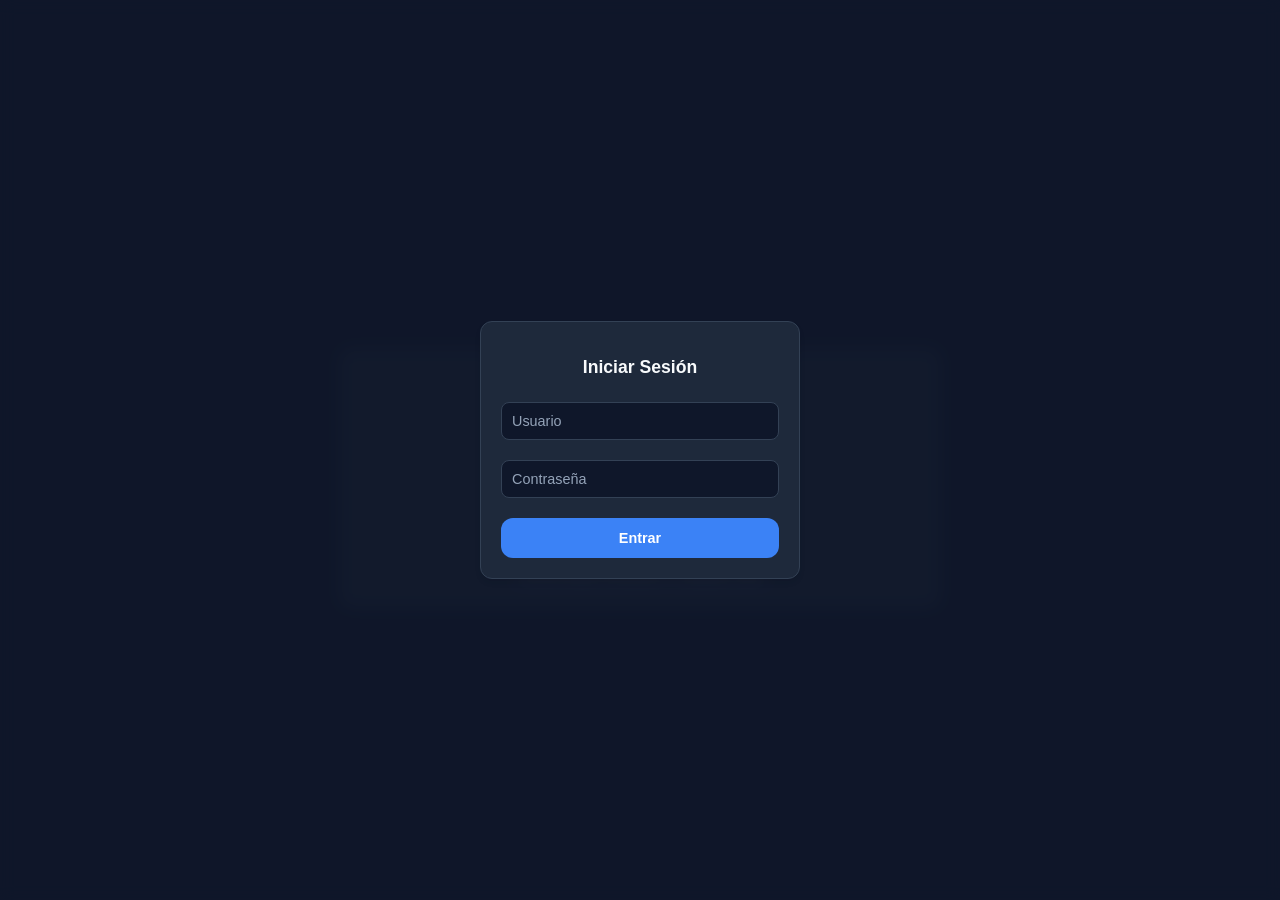
<file: index.html>
<!DOCTYPE html>
<html lang="es">
<head>
    <meta charset="UTF-8">
    <meta name="viewport" content="width=device-width, initial-scale=1.0">
    <title>Inicio | TECNO TOOL</title>
    <link rel="icon" type="image/png" href="TECNO-TOOL-icon.png">
    <style>
        :root {
            --tecno-blue: #0056b3;
            --tecno-gradient: linear-gradient(135deg, #0056b3 0%, #002d5f 100%);
            --tecno-dark: #0f172a;
            --bg-body: #edf2f7;
            --white: #ffffff;
            --transition: all 0.3s cubic-bezier(0.4, 0, 0.2, 1);
        }

        body {
            margin: 0; padding: 0;
            font-family: 'Inter', sans-serif;
            background: var(--bg-body);
            display: flex; justify-content: center; align-items: center;
            min-height: 100vh; color: var(--tecno-dark);
            overflow-x: hidden;
        }

        /* --- Badge de Usuario (Esquina Superior Derecha) --- */
        .user-badge {
            position: fixed; top: 20px; right: 20px;
            background: var(--white);
            padding: 10px 20px; border-radius: 50px;
            box-shadow: 0 4px 15px rgba(0,0,0,0.1);
            display: none; /* Oculto hasta que inicie sesión */
            align-items: center; gap: 10px;
            cursor: pointer; z-index: 1000;
            border: 1px solid #e2e8f0;
            transition: var(--transition);
        }
        .user-badge:hover { transform: scale(1.05); }
        .dev-tag {
            background: #ef4444; color: white;
            font-size: 10px; padding: 2px 8px;
            border-radius: 10px; font-weight: bold;
        }

        /* --- Contenedor Principal --- */
        .main-card {
            width: 90%; max-width: 800px;
            background: rgba(255, 255, 255, 0.8);
            backdrop-filter: blur(12px);
            border-radius: 32px; padding: 40px;
            box-shadow: 0 20px 50px rgba(0,0,0,0.1);
            text-align: center;
        }

        .logo-container {
            width: 100px; height: 100px; margin: 0 auto 15px;
            background: var(--white); border-radius: 20px;
            display: flex; align-items: center; justify-content: center;
            box-shadow: 0 10px 20px rgba(0,0,0,0.05);
        }
        .logo-img { width: 70px; height: auto; }

        h1 { 
            font-size: 28px; font-weight: 800; margin-bottom: 35px;
            background: var(--tecno-gradient);
            -webkit-background-clip: text; -webkit-text-fill-color: transparent;
        }

        /* --- Grid de Botones --- */
        .menu-grid {
            display: grid; gap: 20px;
            grid-template-columns: repeat(2, 1fr);
        }
        @media (min-width: 768px) { .menu-grid { grid-template-columns: repeat(3, 1fr); } }

        .btn-nav {
            background: var(--white); border: 1px solid #e2e8f0;
            border-radius: 24px; padding: 20px;
            text-decoration: none; color: var(--tecno-dark);
            display: flex; flex-direction: column; align-items: center;
            transition: var(--transition); font-weight: 600;
        }
        .btn-nav:hover {
            transform: translateY(-5px); border-color: var(--tecno-blue);
            box-shadow: 0 10px 20px rgba(0, 86, 179, 0.1);
        }
        .btn-nav img { width: 40px; height: 40px; margin-bottom: 12px; }
        .btn-nav i { font-size: 35px; margin-bottom: 12px; font-style: normal; }

        .accent { border: 1px solid var(--tecno-blue); background: #f0f7ff; }
        .on-work { border: 2px dashed #cbd5e1; color: #94a3b8; cursor: default; }

        /* --- Modales --- */
        .modal-overlay {
            position: fixed; top: 0; left: 0; width: 100%; height: 100%;
            background: rgba(15, 23, 42, 0.8); backdrop-filter: blur(8px);
            display: none; 
            justify-content: center; align-items: center; z-index: 9999;
        }
        .modal-content {
            background: var(--white); padding: 30px; border-radius: 28px;
            width: 320px; text-align: center;
        }

        /* Se agregó 'select' a los estilos para que la lista desplegable coincida con los inputs */
        input, select {
            width: 100%; padding: 12px; margin: 10px 0;
            border-radius: 12px; border: 1px solid #e2e8f0;
            box-sizing: border-box;
            font-family: inherit;
        }
        .btn-primary {
            width: 100%; padding: 12px; background: var(--tecno-gradient);
            color: white; border: none; border-radius: 12px;
            font-weight: bold; cursor: pointer; margin-top: 10px;
        }

        footer { margin-top: 30px; font-size: 12px; color: #94a3b8; }
    </style>
    <link rel="stylesheet" href="site.css">
    <script src="site.js"></script>
</head>
<body class="page-home">

    <div id="userBadge" class="user-badge" onclick="document.getElementById('userMenuModal').style.display='flex'">
        <span id="userNameDisplay">Usuario</span>
        <span id="userDevTag" class="dev-tag">DEV</span>
    </div>

    <!-- Modal de Login -->
    <div id="loginModal" class="modal-overlay" style="display: flex;">
        <div class="modal-content">
            <h2>Iniciar Sesión</h2>
            <input type="text" id="userIn" placeholder="Usuario">
            <input type="password" id="passIn" placeholder="Contraseña">
            <button class="btn-primary" onclick="login()">Entrar</button>
        </div>
    </div>

    <div id="userMenuModal" class="modal-overlay">
        <div class="modal-content">
            <h2>Mi Cuenta</h2>
            <button class="btn-primary" onclick="abrirCambioClave()" style="background: var(--tecno-blue);">Cambiar Contraseña</button>
            <button class="btn-primary" onclick="cerrarSesion()" style="background: #ef4444;">Cerrar Sesión</button>
            <button class="btn-primary" onclick="document.getElementById('userMenuModal').style.display='none'" style="background: var(--surface-light); color: var(--text);">Volver</button>
        </div>
    </div>

    <div id="changePassModal" class="modal-overlay">
        <div class="modal-content">
            <h2>Nueva Contraseña</h2>
            <input type="password" id="currentPass" placeholder="Contraseña Actual">
            <input type="password" id="newPass" placeholder="Nueva Contraseña">
            <button class="btn-primary" onclick="cambiarPassword()">Guardar Cambios</button>
            <button class="btn-primary" onclick="document.getElementById('changePassModal').style.display='none'" style="background: var(--surface-light); color: var(--text);">Cancelar</button>
        </div>
    </div>

    <!-- Modal para Crear Usuario (Actualizado con Select) -->
    <div id="createUserModal" class="modal-overlay">
        <div class="modal-content">
            <h2>Registrar Usuario</h2>
            <input type="text" id="newUsername" placeholder="Nombre">
            <input type="text" id="newPassword" placeholder="Clave Temporal">
            <input type="text" id="newState" placeholder="Estado (Lara, etc.)">
            
            <select id="newUserRole">
                <option value="promotor">Promotor</option>
                <option value="retailer">Retailer</option>
                <option value="supervisor">Supervisor</option>
                <option value="admin">Admin</option>
                <option value="dev">Dev</option>
            </select>

            <button class="btn-primary" onclick="crearUsuario()">Crear</button>
            <button class="btn-primary" onclick="document.getElementById('createUserModal').style.display='none'" style="background: var(--surface-light); color: var(--text);">Cerrar</button>
        </div>
    </div>

    <div class="main-card">
        <div class="logo-container"><img src="TECNO-TOOL-icon.png" class="logo-img"></div>
        <h1>TECNO Tool</h1>
        <div class="menu-grid" id="gridContainer"></div>
        <footer>TECNO Mobile Venezuela &copy; | GuilleDev 2026</footer>
    </div>

    <script>
        const API_URL = 'https://GuillermoDev.pythonanywhere.com';
        
        // --- ARREGLO ADAPTATIVO POR ROLES ---
        const configBotones = [
            { nombre: "Reporte entrada",            link: "reporte-entrada.html",             icono: "entrada.png",   emoji: "📍", visibleToRol: ["retailer", "admin", "dev"] },
            { nombre: "Reporte salida",             link: "reporte.html",                     icono: "reporte.png",   emoji: "📝", visibleToRol: ["retailer", "admin", "dev"] },
            { nombre: "Registro de equipos",        link: "equiposDisponibles.html",          icono: "phone.png",     emoji: "📱", visibleToRol: ["promotor", "retailer", "supervisor", "admin", "dev"] },
            { nombre: "Gestion de material POP",    link: "gestionPOP.html",                  icono: "box.png",       emoji: "🎁", visibleToRol: ["promotor", "retailer", "supervisor", "admin", "dev"] },
            { nombre: "Gestion de binance ID",      link: "generadorDeListado-binance.html",  icono: "binance.png",   emoji: "🔶", visibleToRol: ["retailer", "supervisor", "admin", "dev"] },
            { nombre: "IMEI QR GENERATOR",          link: "https://docs.google.com/spreadsheets/d/1rWnxzCo7ttoErCXVy1yk6HIyHTtlDMWFr25gm71aqa0/edit?gid=646746000#gid=646746000", icono: "place.png", emoji: "📱", visibleToRol: ["retailer", "supervisor", "admin", "dev"] },
            { nombre: "IMEI Tools",                 link: "herramientas.html",                icono: "place.png",     emoji: "📱🔶", visibleToRol: ["promotor", "retailer", "supervisor", "admin", "dev"] },
            // Ejemplo: Este botón solo lo verán estos tres roles:
            { nombre: "Reporte salida SUPERVISOR",  link: "reporte-SUPERVISOR.html",          icono: "place.png",     emoji: "📱📝", visibleToRol: ["supervisor", "admin", "dev"] }
        ];

        async function verificarSesion() {
            // 1. CARGA INMEDIATA (Optimización de velocidad)
            const cachedUser = localStorage.getItem('tecno_current_user');
            const cachedRole = localStorage.getItem('tecno_current_role');
            
            if(cachedUser && cachedRole) {
                mostrarInterfaz(cachedUser, cachedRole);
            }

            // 2. VERIFICACIÓN SILENCIOSA CON EL SERVIDOR
            try {
                const resp = await fetch(`${API_URL}/check_auth`, {credentials: 'include'});
                const data = await resp.json();
                
                if(data.authenticated) {
                    mostrarInterfaz(data.user, data.role); // Actualiza si hubo algún cambio
                } else {
                    mostrarLogin(); // Si expiró la sesión, lo manda al login
                }
            } catch(e) { 
                console.log("Error de conexión, manteniendo caché si existe.");
                if(!cachedUser) mostrarLogin();
            }
        }
        
        function mostrarInterfaz(username, role) {
            document.getElementById('loginModal').style.display = 'none';
            document.getElementById('userBadge').style.display = 'flex';
            document.getElementById('userNameDisplay').innerText = username;
            document.getElementById('userDevTag').style.display = (role === 'dev') ? 'block' : 'none';
            
            localStorage.setItem('tecno_current_user', username);
            localStorage.setItem('tecno_current_role', role); // Se guarda el rol para la carga rápida
            
            cargarMenu(role);
        }

        function mostrarLogin() {
            document.getElementById('loginModal').style.display = 'flex';
            document.getElementById('userBadge').style.display = 'none';
            document.getElementById('gridContainer').innerHTML = '';
            localStorage.removeItem('tecno_current_user');
            localStorage.removeItem('tecno_current_role');
        }

        function cargarMenu(role) {
            const container = document.getElementById('gridContainer');
            container.innerHTML = "";

            configBotones.forEach(btn => {
                // LÓGICA ADAPTATIVA: Si el rol del usuario no está en el array, no dibuja el botón
                if (btn.visibleToRol && !btn.visibleToRol.includes(role)) return;

                const item = document.createElement('a');
                item.href = btn.link;
                item.className = 'btn-nav';
                item.innerHTML = `<img src="${btn.icono}" onerror="this.style.display='none'; this.nextElementSibling.style.display='block'"><i style="display:none">${btn.emoji}</i><span>${btn.nombre}</span>`;
                container.appendChild(item);
            });

            // Lógica Exclusiva para el DEV
            if(role === 'dev') {
                const devBtn = document.createElement('div');
                devBtn.className = 'btn-nav accent';
                devBtn.style.cursor = 'pointer';
                devBtn.innerHTML = `<i>⚙️</i><span>Crear Usuario TecnoToolSystem</span>`;
                devBtn.onclick = () => document.getElementById('createUserModal').style.display = 'flex';
                container.appendChild(devBtn);
            }

            const work = document.createElement('div');
            work.className = 'btn-nav on-work';
            work.innerHTML = `<i>🛠️</i><span>On work...</span>`;
            container.appendChild(work);
        }

        async function login() {
            const u = document.getElementById('userIn').value;
            const p = document.getElementById('passIn').value;
            const resp = await fetch(`${API_URL}/login`, {
                method: 'POST',
                headers: { 'Content-Type': 'application/json' },
                body: JSON.stringify({username: u, password: p}),
                credentials: 'include'
            });
            const data = await resp.json();
            if(data.success) { 
                mostrarInterfaz(u, data.role); 
            } else { 
                alert(data.message); 
            }
        }

        async function cerrarSesion() {
            await fetch(`${API_URL}/logout`, {method: 'POST', credentials: 'include'});
            localStorage.clear();
            location.reload();
        }

        function abrirCambioClave() {
            document.getElementById('userMenuModal').style.display = 'none';
            document.getElementById('changePassModal').style.display = 'flex';
        }

        async function cambiarPassword() {
            const cp = document.getElementById('currentPass').value;
            const np = document.getElementById('newPass').value;
            const resp = await fetch(`${API_URL}/change_password`, {
                method: 'POST',
                headers: {'Content-Type': 'application/json'},
                body: JSON.stringify({current_password: cp, new_password: np}),
                credentials: 'include'
            });
            const data = await resp.json();
            alert(data.message);
            if(data.success) document.getElementById('changePassModal').style.display = 'none';
        }

        async function crearUsuario() {
            const u = document.getElementById('newUsername').value;
            const p = document.getElementById('newPassword').value;
            const e = document.getElementById('newState').value;
            const r = document.getElementById('newUserRole').value; // Ahora tomamos el valor del Select
            
            const resp = await fetch(`${API_URL}/register`, {
                method: 'POST',
                headers: {'Content-Type': 'application/json'},
                // Ahora se envía el atributo "role" en lugar de "is_admin"
                body: JSON.stringify({username: u, password: p, estado: e, role: r}), 
                credentials: 'include'
            });
            const data = await resp.json();
            alert(data.message);
            if(data.success) document.getElementById('createUserModal').style.display = 'none';
        }

        window.onload = verificarSesion;
    </script>
</body>
</html>
</file>
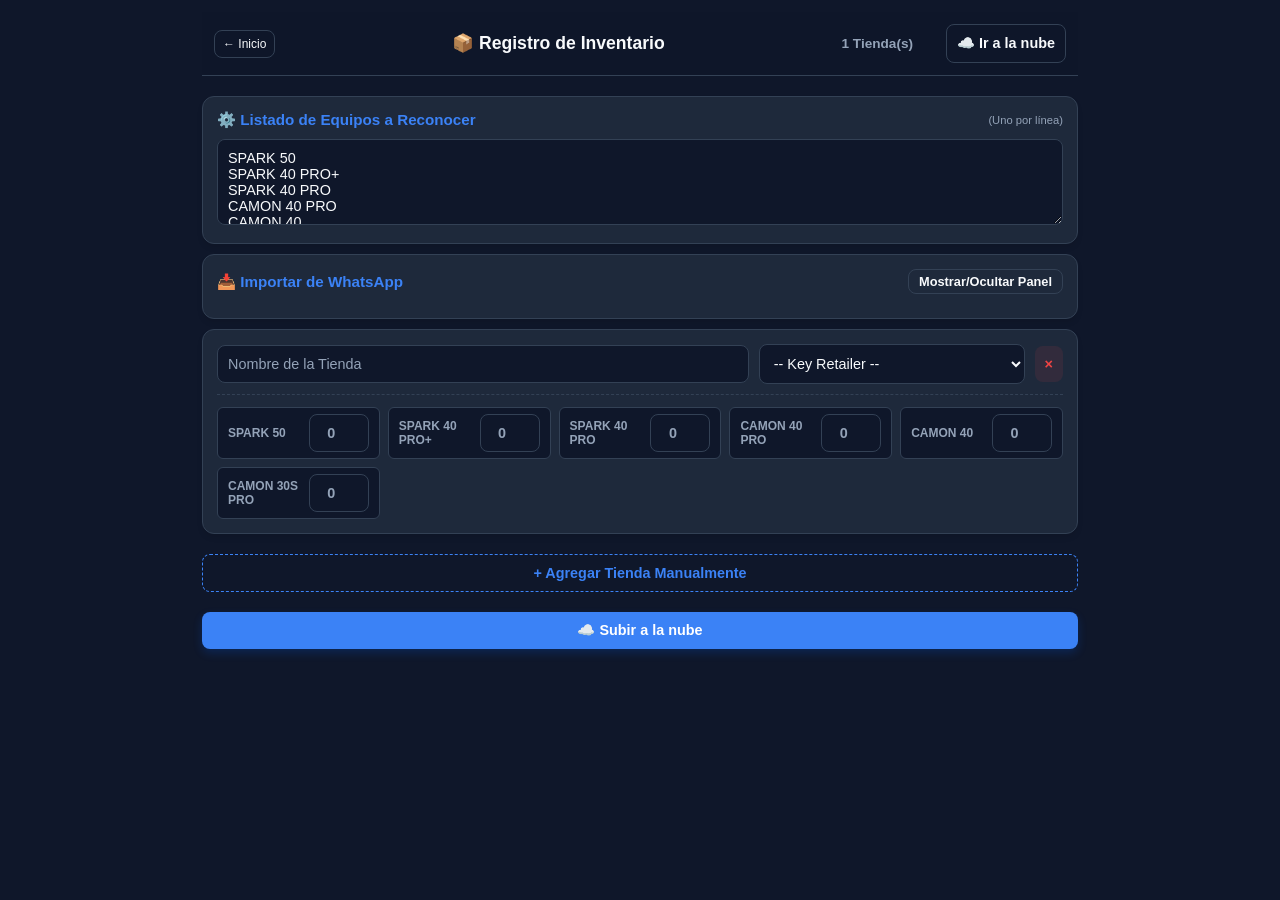
<file: equiposDisponibles.html>
<!DOCTYPE html>
<html lang="es">
<head>
  <meta charset="UTF-8">
  <meta name="viewport" content="width=device-width, initial-scale=1.0">
  <title>Inventario de Equipos - TECNO</title>
  <link rel="icon" type="image/png" href="TECNO-TOOL-icon.png">
  <style>
    :root {
      --primary: #0066ff;
      --bg: #f4f7f6;
      --border: #dce1e6;
      --success: #28a745;
      --dark: #2b3035;
      --card-bg: #ffffff;
    }
    body { font-family: 'Segoe UI', system-ui, sans-serif; background: var(--bg); padding: 15px; display: flex; justify-content: center; margin: 0; color: #333; }
    .container { background: transparent; width: 100%; max-width: 1100px; }
    
    /* Encabezados y Botones Generales */
    header { display: flex; justify-content: space-between; align-items: center; margin-bottom: 20px; background: var(--card-bg); padding: 15px 20px; border-radius: 12px; box-shadow: 0 4px 12px rgba(0,0,0,0.05); }
    h2 { margin: 0; color: var(--dark); font-size: 1.4rem; display: flex; align-items: center; gap: 10px; }

    .btn { cursor: pointer; border: none; border-radius: 6px; font-weight: 600; transition: 0.2s; display: inline-flex; align-items: center; justify-content: center; padding: 8px 16px; font-size: 0.9rem; }
    .btn-nube-ir { background: #17a2b8; color: white; text-decoration: none; margin-left: 10px; }
    .btn-nube-ir:hover { background: #138496; }
    .btn-nube-subir { background: var(--primary); color: white; width: 100%; padding: 12px; font-size: 1.05rem; margin-top: 20px; box-shadow: 0 4px 10px rgba(0,102,255,0.2); }
    .btn-nube-subir:hover { background: #0052cc; transform: translateY(-1px); }
    .btn-nube-subir:disabled { background: #a0c4ff; cursor: not-allowed; transform: none; box-shadow: none; }
    .btn-action { background: var(--success); color: white; }
    .btn-action:hover { background: #218838; }
    .btn-outline { background: #fff; color: var(--primary); border: 1px solid var(--primary); }
    .btn-outline:hover { background: #f0f7ff; }

    /* Secciones de Configuración e Importación */
    .section-panel { background: var(--card-bg); padding: 15px 20px; border-radius: 10px; margin-bottom: 20px; box-shadow: 0 2px 8px rgba(0,0,0,0.04); border: 1px solid var(--border); }
    .section-header { font-size: 0.95rem; font-weight: bold; color: var(--dark); margin-bottom: 10px; display: flex; justify-content: space-between; align-items: center; }
    
    textarea { width: 100%; padding: 10px; border: 1px solid var(--border); border-radius: 6px; box-sizing: border-box; resize: vertical; font-family: monospace; font-size: 0.85rem; background: #fafafa; }
    textarea:focus { outline: none; border-color: var(--primary); background: #fff; }

    .import-area { display: none; margin-top: 10px; }

    /* Tarjetas de Tienda (Diseño Compacto) */
    .store-card { background: var(--card-bg); border-radius: 10px; padding: 15px; margin-bottom: 15px; box-shadow: 0 2px 8px rgba(0,0,0,0.04); border: 1px solid var(--border); position: relative; transition: 0.2s; }
    .store-card:hover { border-color: #b3d4ff; box-shadow: 0 4px 12px rgba(0,102,255,0.08); }
    
    .store-header { display: grid; grid-template-columns: 2fr 1fr auto; gap: 10px; margin-bottom: 12px; align-items: center; padding-bottom: 10px; border-bottom: 1px dashed var(--border); }
    
    input[type="text"], select, input[type="number"] { width: 100%; padding: 7px 10px; border: 1px solid var(--border); border-radius: 5px; font-size: 0.85rem; outline: none; background: #fff; box-sizing: border-box; transition: 0.3s; }
    input[type="text"]:focus, select:focus, input[type="number"]:focus { border-color: var(--primary); box-shadow: 0 0 0 3px rgba(0,102,255,0.1); }
    
    .btn-del { background: #ffe6e6; color: #ff4d4d; border-radius: 5px; padding: 6px 10px; font-size: 1.2rem; display: flex; align-items: center; justify-content: center; }
    .btn-del:hover { background: #ff4d4d; color: white; }

    /* Grilla de Equipos */
    .device-grid { display: grid; grid-template-columns: repeat(auto-fill, minmax(160px, 1fr)); gap: 8px; }
    .device-item { display: flex; align-items: center; justify-content: space-between; background: #f8f9fa; padding: 6px 10px; border-radius: 6px; border: 1px solid #edf1f5; }
    .device-item label { font-size: 0.75rem; font-weight: 600; color: #555; line-height: 1.2; padding-right: 8px; flex: 1; }
    .device-item input[type="number"] { width: 60px; text-align: center; font-weight: bold; color: var(--primary); padding: 4px; border-color: #ddd; }

    .btn-add-store { background: #eef4ff; color: var(--primary); border: 1px dashed var(--primary); width: 100%; padding: 12px; margin-top: 10px; border-radius: 10px; }
    .btn-add-store:hover { background: var(--primary); color: white; border-style: solid; }

    #status { margin-top: 15px; text-align: center; font-size: 0.95rem; font-weight: 600; }

    @media (max-width: 600px) {
      .store-header { grid-template-columns: 1fr; gap: 8px; }
      .store-header .btn-del { position: absolute; top: 15px; right: 15px; width: auto; }
      .device-grid { grid-template-columns: repeat(2, 1fr); }
    }
  </style>

  <script src="auth_guard.js"></script>
    <link rel="stylesheet" href="site.css">
    <script src="site.js"></script>
</head>
<body class="page-inventory">

<div class="container">
  
  <header>
    <a href="index.html" class="site-home-link">← Inicio</a>
    <h2>📦 Registro de Inventario</h2>
    <div>
      <span id="counter" style="color: var(--text-muted); font-size: 0.85rem; font-weight: 600; margin-right: 15px;">0 Tiendas</span>
      <a href="https://docs.google.com/spreadsheets/d/1frMMsfmN-azH3ZsNtt5CB4niF4GzirZXKxWKIVSyRwY/edit?gid=0#gid=0" target="_blank" rel="noopener noreferrer" class="btn btn-nube-ir">☁️ Ir a la nube</a>
    </div>
  </header>

  <div class="section-panel">
    <div class="section-header">
      <span>⚙️ Listado de Equipos a Reconocer</span>
      <span style="font-size: 0.7rem; font-weight: normal; color: var(--text-muted);">(Uno por línea)</span>
    </div>
    <textarea id="device-config" rows="4" placeholder="Ejemplo:&#10;SPARK 40 PRO+&#10;Camon 40 pro">SPARK 50
SPARK 40 PRO+
SPARK 40 PRO
CAMON 40 PRO
CAMON 40
CAMON 30S PRO</textarea>
  </div>

  <div class="section-panel">
    <div class="section-header">
      <span>📥 Importar de WhatsApp</span>
      <button class="btn btn-outline" onclick="togglePasteArea()" style="padding: 4px 10px; font-size:0.8rem;">Mostrar/Ocultar Panel</button>
    </div>
    <div class="import-area" id="paste-section">
      <textarea id="whatsapp-text" rows="6" placeholder="Pega los mensajes de WhatsApp aquí...&#10;Ejemplo:&#10;[28/4, 3:20 p.m.] Guille: Tienda: palacio 15&#10;* SPARK 40 PRO: 0&#10;* Camon 40 pro: 1"></textarea>
      <button class="btn btn-action" onclick="procesarTexto()" style="margin-top: 10px; width: 100%;">Procesar y Extraer Datos</button>
    </div>
  </div>

  <div id="stores-container"></div>

  <button class="btn btn-add-store" onclick="addStoreCard()">+ Agregar Tienda Manualmente</button>
  
  <button class="btn btn-nube-subir" id="submit-btn" onclick="sendData()">☁️ Subir a la nube</button>
  <div id="status"></div>

</div>

<script>
  // Reemplaza esta URL por el enlace generado por Google Apps Script
  const WEB_APP_URL = "https://script.google.com/macros/s/AKfycbztnDWRziTm3yMMiKjF2xG0BJ9bf8CoER08JNgnbrQ-OFwJrYVhmHFfIzKYZvZr7VmB/exec";
  let storeCount = 0;

  window.onload = () => {
    addStoreCard();
  };

  function togglePasteArea() {
    const section = document.getElementById('paste-section');
    section.style.display = section.style.display === 'block' ? 'none' : 'block';
  }

  function getActiveDevices() {
    const raw = document.getElementById('device-config').value;
    if (!raw.trim()) return [];
    return raw.split('\n').map(d => d.trim()).filter(d => d !== "");
  }

  function addStoreCard(tiendaNombre = "", kaSelected = "", cantDevices = {}) {
    storeCount++;
    const container = document.getElementById('stores-container');
    const devices = getActiveDevices();
    
    const card = document.createElement('div');
    card.className = 'store-card';
    card.id = `store-${storeCount}`;

    // Generar Inputs de Equipos dinámicamente de forma compacta
    let devicesHTML = '';
    devices.forEach(device => {
      // Buscar si el dispositivo existe en los datos extraídos (ignorando mayúsculas)
      const devKey = Object.keys(cantDevices).find(k => k.toLowerCase() === device.toLowerCase());
      const value = devKey ? cantDevices[devKey] : "";
      
      devicesHTML += `
        <div class="device-item">
          <label>${escapeHTML(device)}</label>
          <input type="number" class="device-input" data-device="${escapeHTML(device)}" placeholder="0" min="0" value="${escapeHTML(value)}">
        </div>
      `;
    });

    card.innerHTML = `
      <div class="store-header">
        <input type="text" class="tienda-nombre" placeholder="Nombre de la Tienda" value="${escapeHTML(tiendaNombre)}" required>
        <select class="key-retailer">
          <option value="" ${kaSelected === "" ? "selected" : ""}>-- Key Retailer --</option>
          <option value="GLOBAL CELL" ${kaSelected === "GLOBAL CELL" ? "selected" : ""}>GLOBAL CELL</option>
          <option value="TECNO CORP" ${kaSelected === "TECNO CORP" ? "selected" : ""}>TECNO CORP</option>
          <option value="NC PHONE" ${kaSelected === "NC PHONE" ? "selected" : ""}>NC PHONE</option>
        </select>
        <button class="btn btn-del" onclick="removeStore(${storeCount})" title="Eliminar tienda">×</button>
      </div>
      <div class="device-grid">
        ${devicesHTML}
      </div>
    `;
    
    container.appendChild(card);
    updateCounter();
  }

  function removeStore(id) {
    const card = document.getElementById(`store-${id}`);
    if (card) {
      card.remove();
      updateCounter();
    }
  }

  function updateCounter() {
    const count = document.querySelectorAll('.store-card').length;
    document.getElementById('counter').innerText = `${count} Tienda(s)`;
  }

  // ALGORITMO DE EXTRACCIÓN WS
  function procesarTexto() {
    const text = document.getElementById('whatsapp-text').value;
    if (!text.trim()) return alert("Pega el texto en el área primero.");

    // Eliminar tarjetas vacías creadas por defecto si no han sido tocadas
    const existingCards = document.querySelectorAll('.store-card');
    if (existingCards.length === 1) {
      const firstCard = existingCards[0];
      const tName = firstCard.querySelector('.tienda-nombre').value;
      if (!tName) firstCard.remove();
    }

    // Dividir por la palabra "Tienda:"
    const blocks = text.split(/Tienda:/i);
    blocks.shift(); // El índice 0 es texto antes de la primera mención de "Tienda:"

    if (blocks.length === 0) {
      alert("No se encontró ninguna estructura válida con 'Tienda:'");
      return;
    }

    blocks.forEach(block => {
      const lines = block.split('\n');
      
      // La línea 0 tiene el nombre de la tienda. Quitamos basura del final si la siguiente cabecera WS se coló allí (poco probable por el \n, pero seguro)
      let storeNameRaw = lines[0].trim();
      let storeName = storeNameRaw.split('[')[0].trim(); // Por si la cabecera del sig. mensaje quedó en la misma línea

      let parsedDevices = {};
      
      // Analizar líneas subsiguientes en el bloque para buscar asteriscos
      lines.slice(1).forEach(line => {
        // Ignora las cabeceras de whatsapp que puedan estar en el medio [28/4, 3:20 p.m.]...
        const match = line.match(/\*\s*(.*?):\s*(\d+)/);
        if (match) {
          const deviceName = match[1].trim();
          const quantity = match[2];
          parsedDevices[deviceName] = quantity;
        }
      });

      // Autodetectar Key Retailer básico basado en nombre de tienda
      let ka = "";
      const tUpper = storeName.toUpperCase();
      if (tUpper.includes("GLOBAL")) ka = "GLOBAL CELL";
      if (tUpper.includes("TECNO")) ka = "TECNO CORP";
      if (tUpper.includes("NC")) ka = "NC PHONE";

      addStoreCard(storeName, ka, parsedDevices);
    });

    document.getElementById('whatsapp-text').value = "";
    togglePasteArea();
  }

  // ENVÍO DE DATOS
  async function sendData() {
    const btn = document.getElementById('submit-btn');
    const status = document.getElementById('status');
    const cards = document.querySelectorAll('.store-card');
    const payload = [];

    if(cards.length === 0) return alert("No hay tiendas para enviar.");

    for (let card of cards) {
      const tienda = card.querySelector('.tienda-nombre').value.trim();
      const ka = card.querySelector('.key-retailer').value;
      
      if (!tienda) {
        alert("Asegúrate de que todas las tiendas tengan un nombre.");
        return;
      }

      // Estructura del objeto a enviar
      let storeData = {
        tienda: tienda,
        key_retailer: ka,
        inventario: {} 
      };

      // Recopilar cantidades de esta tarjeta
      const inputs = card.querySelectorAll('.device-input');
      inputs.forEach(input => {
        const deviceName = input.getAttribute('data-device');
        const qty = input.value === "" ? 0 : parseInt(input.value);
        storeData.inventario[deviceName] = qty;
        // Si prefieres que todo vaya en 1 solo nivel (flat json), descomenta esto:
        // storeData[deviceName] = qty;
      });

      payload.push(storeData);
    }

    btn.disabled = true;
    status.innerText = "⏳ Empaquetando y enviando datos...";
    status.style.color = "#666";

    try {
      const response = await fetch(WEB_APP_URL, {
        method: "POST",
        mode: "no-cors", 
        headers: { "Content-Type": "text/plain" },
        body: JSON.stringify(payload)
      });

      status.innerText = "✅ ¡Datos subidos con éxito!";
      status.style.color = "var(--success)";
      
      setTimeout(() => {
        if(confirm("¿Deseas limpiar el formulario para nuevas capturas?")) {
          document.getElementById('stores-container').innerHTML = '';
          addStoreCard();
          status.innerText = "";
        }
        btn.disabled = false;
      }, 800);

    } catch (err) {
      status.innerText = "❌ Error de conexión al intentar enviar a la nube.";
      status.style.color = "#dc3545";
      btn.disabled = false;
    }
  }
</script>

</body>
</html>
</file>
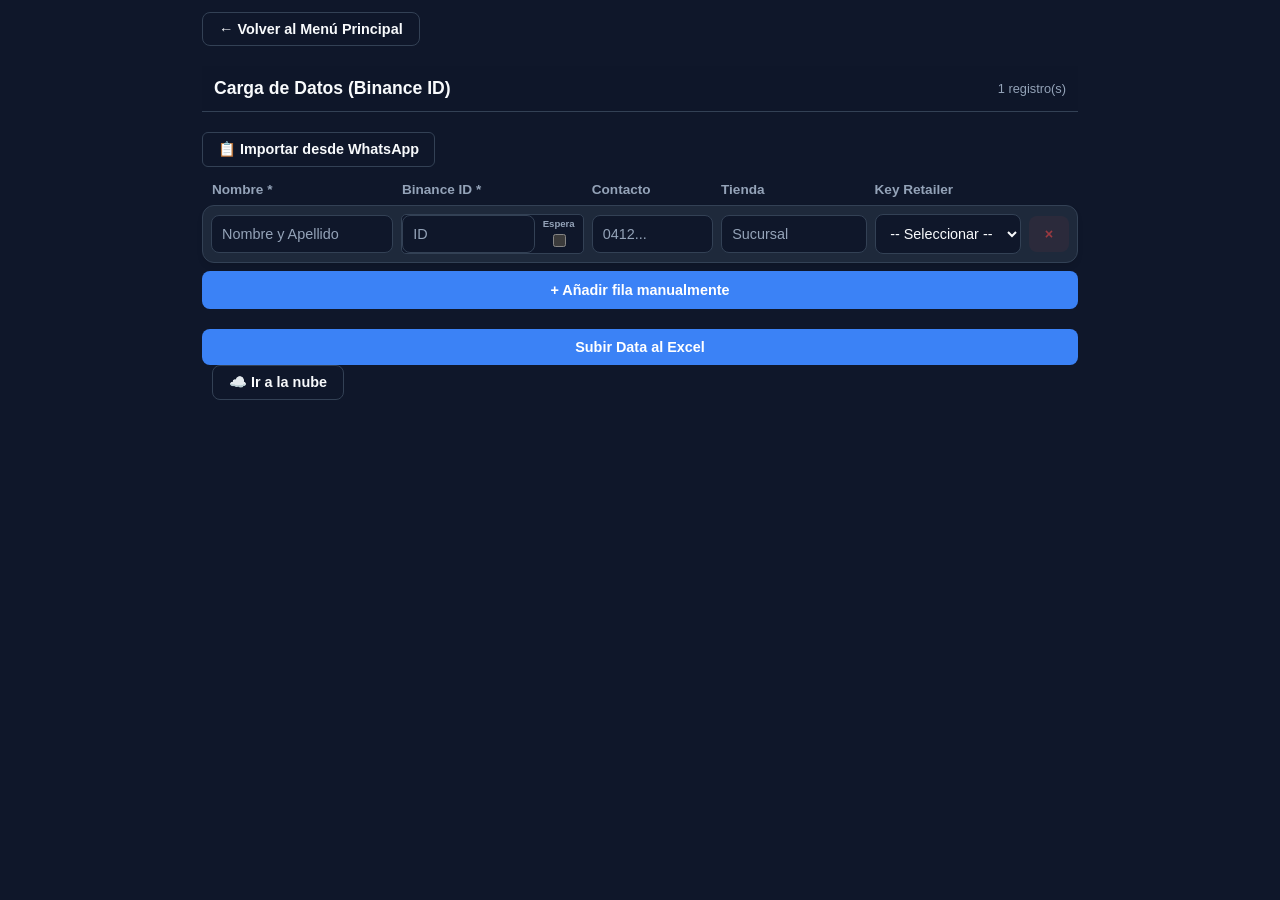
<file: generadorDeListado-binance.html>
<!DOCTYPE html>
<html lang="es">
<head>
  <meta charset="UTF-8">
  <meta name="viewport" content="width=device-width, initial-scale=1.0">
  <title>Listado Binance ID - TECNO</title>
  <link rel="icon" type="image/png" href="TECNO-TOOL-icon.png">
  <style>
    :root {
      --primary: #0066ff;
      --bg: #f8f9fa;
      --border: #e0e0e0;
      --success: #28a745;
      --dark: #343a40;
    }
    body { font-family: 'Segoe UI', sans-serif; background: var(--bg); padding: 15px; display: flex; justify-content: center; }
    .container { background: white; padding: 20px; border-radius: 12px; box-shadow: 0 8px 24px rgba(0,0,0,0.08); width: 100%; max-width: 1000px; }
    
    /* Botón Volver */
    .btn-back { background: var(--dark); color: white; padding: 8px 16px; margin-bottom: 20px; border-radius: 6px; text-decoration: none; display: inline-flex; font-size: 0.9rem; border: none; cursor: pointer; transition: 0.2s; }
    .btn-back:hover { background: #23272b; }

    header { display: flex; justify-content: space-between; align-items: center; margin-bottom: 20px; border-bottom: 2px solid var(--bg); padding-bottom: 10px; }
    h2 { margin: 0; color: #333; font-size: 1.2rem; }

    .btn-nube { background: #17a2b8; color: white; padding: 8px 16px; margin-bottom: 20px; border-radius: 6px; text-decoration: none; display: inline-flex; font-size: 0.9rem; border: none; cursor: pointer; transition: 0.2s; margin-left: 10px; }
    .btn-nube:hover { background: #138496; }

    /* Panel de pegado de texto */
    .paste-section { background: #eef4ff; padding: 15px; border-radius: 8px; margin-bottom: 20px; border: 1px dashed var(--primary); display: none; }
    .paste-section textarea { width: 100%; height: 120px; padding: 10px; border: 1px solid var(--border); border-radius: 6px; box-sizing: border-box; resize: vertical; margin-bottom: 10px; font-family: monospace; font-size: 0.85rem;}
    
    .btn-toggle-paste { background: #fff; color: var(--primary); border: 1px solid var(--primary); padding: 8px 15px; border-radius: 6px; font-weight: 600; cursor: pointer; margin-bottom: 15px; display: inline-flex; align-items: center; gap: 5px; transition: 0.2s; }
    .btn-toggle-paste:hover { background: #f0f7ff; }

    /* Grilla de datos - Ajustada a 6 columnas */
    .row-header { display: grid; grid-template-columns: 1.5fr 1.5fr 1fr 1.2fr 1.2fr 40px; gap: 8px; padding: 0 10px; margin-bottom: 8px; font-size: 0.85rem; color: #666; font-weight: bold; }
    .data-row { display: grid; grid-template-columns: 1.5fr 1.5fr 1fr 1.2fr 1.2fr 40px; gap: 8px; background: #fff; border: 1px solid var(--border); padding: 8px; border-radius: 8px; margin-bottom: 8px; align-items: center; transition: 0.2s; }
    .data-row:hover { border-color: var(--primary); background: #f0f7ff; }

    input[type="text"], select { width: 100%; padding: 8px; border: 1px solid var(--border); border-radius: 5px; font-size: 0.85rem; outline: none; background: var(--bg); transition: 0.3s; box-sizing: border-box; }
    input[type="text"]:focus, select:focus { background: white; border-color: var(--primary); box-shadow: 0 0 0 3px rgba(0,102,255,0.1); }
    input[type="text"]:disabled { background: #e9ecef; color: #6c757d; font-weight: bold; text-align: center; }
    select { cursor: pointer; }

    /* Contenedor del ID y Checkbox */
    .id-container { display: flex; align-items: center; gap: 8px; background: var(--bg); border-radius: 5px; padding-right: 8px; border: 1px solid var(--border); }
    .id-container input[type="text"] { background: transparent; border: none; }
    .id-container input[type="text"]:focus { background: white; box-shadow: none;}
    .chk-wrapper { display: flex; flex-direction: column; align-items: center; justify-content: center; cursor: pointer; }
    .chk-wrapper span { font-size: 0.6rem; color: #666; font-weight: bold; margin-bottom: 2px;}

    .btn { cursor: pointer; border: none; border-radius: 6px; font-weight: 600; transition: 0.2s; display: flex; align-items: center; justify-content: center; }
    .btn-action { background: var(--success); color: white; padding: 8px 15px; }
    .btn-action:hover { background: #218838; }

    .btn-add { background: #eef4ff; color: var(--primary); padding: 8px 16px; font-size: 0.9rem; border: 1px dashed var(--primary); width: 100%; margin-top: 5px; }
    .btn-add:hover { background: var(--primary); color: white; border-style: solid; }
    
    .btn-submit { background: var(--primary); color: white; padding: 12px; width: 100%; margin-top: 20px; font-size: 1rem; }
    .btn-submit:hover { background: #0052cc; transform: translateY(-1px); }
    .btn-submit:disabled { background: #ccc; cursor: not-allowed; }

    .btn-del { background: none; color: #ff4d4d; font-size: 1.2rem; padding: 0; opacity: 0.6; }
    .btn-del:hover { opacity: 1; }

    #status { margin-top: 15px; text-align: center; font-size: 0.9rem; font-weight: 500; }
    
    @media (max-width: 768px) {
      .row-header { display: none; }
      .data-row { grid-template-columns: 1fr; gap: 5px; padding: 15px; position: relative;}
      .btn-del { position: absolute; top: 10px; right: 10px; }
    }
  </style>

  <script src="auth_guard.js"></script>
    <link rel="stylesheet" href="site.css">
    <script src="site.js"></script>
</head>
<body class="page-binance">

<div class="container">
  <button class="btn-back" onclick="volverMenu()">← Volver al Menú Principal</button>

  <header>
    <h2>Carga de Datos (Binance ID)</h2>
    <div id="counter" style="color: var(--text-muted); font-size: 0.8rem;">0 registro(s)</div>
  </header>

  <button class="btn-toggle-paste" onclick="togglePasteArea()">
    📋 Importar desde WhatsApp
  </button>

  <div class="paste-section" id="paste-section">
    <p style="margin-top:0; font-size:0.85rem; color: var(--text-muted);">Pega aquí los mensajes directamente. Soporta múltiples formatos simultáneamente.</p>
    
    <div style="margin-bottom: 10px;">
      <label style="font-size: 0.85rem; font-weight: bold; color: var(--text);">Asignar Key Retailer a todas estas filas:</label>
      <select id="global-ka" style="width: 100%; margin-top: 5px; margin-bottom: 10px;">
        <option value="">-- Autodetectar según el nombre de la tienda --</option>
        <option value="GLOBAL CELL">GLOBAL CELL</option>
        <option value="TECNO CORP">TECNO CORP</option>
        <option value="NC PHONE">NC PHONE</option>
        <option value="DAMASCO">DAMASCO</option>
        <option value="CANGURO">CANGURO</option>
      </select>
    </div>

    <textarea id="whatsapp-text" placeholder="* Nombre - Tienda - ID&#10;o formato clásico: [11/4, 7:48 p.m.] Nombre: Amanda..."></textarea>
    <button class="btn btn-action" onclick="procesarTexto()">Filtrar y Cargar a la Tabla</button>
  </div>

  <div class="row-header">
    <div>Nombre *</div>
    <div>Binance ID *</div>
    <div>Contacto</div>
    <div>Tienda</div>
    <div>Key Retailer</div>
    <div></div>
  </div>

  <div id="form-container">
    </div>

  <button class="btn btn-add" onclick="addRow()">+ Añadir fila manualmente</button>
  
  <button class="btn btn-submit" id="submit-btn" onclick="sendData()">Subir Data al Excel</button>
  <a href="https://docs.google.com/spreadsheets/d/1jxtciGW1QgATZehf190-s-SuUDB3BxeL0tjooWx-kdI/edit?usp=sharing" target="_blank" rel="noopener noreferrer" class="btn-nube">☁️ Ir a la nube</a>
  <div id="status"></div>
</div>

<script>
  const WEB_APP_URL = "https://script.google.com/macros/s/AKfycbzRHng6wcw-ftV7aqEBXsO6lG5WMNmIG6bXfWW00FM7b0EOUaPuHWcXBHMkJht5hqc_9w/exec";
  let count = 0;

  window.onload = () => addRow();

  function volverMenu() {
    // Puedes cambiar '/' por el enlace real a tu menú principal (ej. 'menu.html')
    window.location.href = 'index.html'; 
  }

  function togglePasteArea() {
    const section = document.getElementById('paste-section');
    section.style.display = section.style.display === 'block' ? 'none' : 'block';
  }

  function togglePending(chk) {
    const input = chk.closest('.id-container').querySelector('.uid');
    if (chk.checked) {
      input.dataset.oldValue = input.value;
      input.value = "EN ESPERA";
      input.disabled = true;
    } else {
      input.disabled = false;
      input.value = input.dataset.oldValue || "";
    }
  }

  function addRow(nombre = "", id = "", contacto = "", tienda = "", pendiente = false, ka = "") {
    count++;
    const container = document.getElementById('form-container');
    const div = document.createElement('div');
    div.className = 'data-row';
    div.id = `row-${count}`;
    
    const chkChecked = pendiente ? "checked" : "";
    const idDisabled = pendiente ? "disabled" : "";
    const idValue = pendiente ? "EN ESPERA" : id;

    div.innerHTML = `
      <input type="text" class="nombre" placeholder="Nombre y Apellido" value="${escapeHTML(nombre)}" required>
      
      <div class="id-container">
        <input type="text" class="uid" placeholder="ID" value="${escapeHTML(idValue)}" ${idDisabled} required>
        <label class="chk-wrapper" title="Marcar como pendiente">
          <span>Espera</span>
          <input type="checkbox" class="chk-pendiente" onchange="togglePending(this)" ${chkChecked}>
        </label>
      </div>

      <input type="text" class="contacto" placeholder="0412..." value="${escapeHTML(contacto)}">
      <input type="text" class="tienda" placeholder="Sucursal" value="${escapeHTML(tienda)}">
      
      <select class="key-retailer">
        <option value="" ${ka === "" ? "selected" : ""}>-- Seleccionar --</option>
        <option value="GLOBAL CELL" ${ka === "GLOBAL CELL" ? "selected" : ""}>GLOBAL CELL</option>
        <option value="TECNO CORP" ${ka === "TECNO CORP" ? "selected" : ""}>TECNO CORP</option>
        <option value="NC PHONE" ${ka === "NC PHONE" ? "selected" : ""}>NC PHONE</option>
        <option value="DAMASCO" ${ka === "DAMASCO" ? "selected" : ""}>DAMASCO</option>
        <option value="CANGURO" ${ka === "CANGURO" ? "selected" : ""}>CANGURO</option>
      </select>

      <button class="btn btn-del" onclick="removeRow(${count})">×</button>
    `;
    container.appendChild(div);
    updateCounter();
  }

  function removeRow(id) {
    const row = document.getElementById(`row-${id}`);
    if (row) {
      row.remove();
      updateCounter();
    }
  }

  function updateCounter() {
    document.getElementById('counter').innerText = `${document.querySelectorAll('.data-row').length} registro(s)`;
  }

  // Función para autodetectar el Key Retailer según el nombre de la tienda
  function autoDetectKA(textoTienda) {
    const t = textoTienda.toUpperCase();
    if (t.includes("GLOBAL")) return "GLOBAL CELL";
    if (t.includes("TECNO")) return "TECNO CORP";
    if (t.includes("NC")) return "NC PHONE";
    if (t.includes("DAMASCO")) return "DAMASCO";
    if (t.includes("CANGURO")) return "CANGURO";
    return "";
  }

  // ALGORITMO DUAL DE EXTRACCIÓN
  // ALGORITMO DUAL DE EXTRACCIÓN (Actualizado con KA Global)
  function procesarTexto() {
    const text = document.getElementById('whatsapp-text').value;
    const globalKA = document.getElementById('global-ka').value; // Lee la selección global

    if (!text.trim()) return alert("Pega el texto primero.");

    const firstRow = document.querySelector('.data-row');
    if (firstRow) {
      const n = firstRow.querySelector('.nombre').value;
      const uid = firstRow.querySelector('.uid').value;
      if (!n && (!uid || uid === "EN ESPERA" || uid === "")) firstRow.remove();
    }

    const lines = text.split('\n');
    let remainingText = "";

    lines.forEach(line => {
      const bulletMatch = line.trim().match(/^\*\s+(.*)$/);
      if (bulletMatch) {
        const parts = bulletMatch[1].split(/\s+-\s+/);
        if (parts.length >= 3) {
          let rawId = parts.pop().trim();
          let n = parts.shift().trim();
          let t = parts.join(" - ").trim();
          let i = "", p = false, c = "";
          
          if (/pendiente/i.test(rawId)) {
            p = true;
          } else {
            const idMatch = rawId.match(/(\d+)/);
            if (idMatch) i = idMatch[1];
          }
          
          // Si el usuario seleccionó un KA global, lo usa. Si no, autodetecta.
          const ka = globalKA !== "" ? globalKA : autoDetectKA(t);
          addRow(n, i, c, t, p, ka);
          return; 
        }
      }
      remainingText += line + "\n";
    });

    if (remainingText.trim()) {
      const regexHeader = /\[\d{1,2}\/\d{1,2}.*?\] .*?:/g;
      const parts = remainingText.split(regexHeader).filter(p => p.trim() !== '');

      parts.forEach(part => {
        let pText = part.trim();
        let n = "", i = "", c = "", t = "", p = false;

        if (/pendiente/i.test(pText)) {
          p = true;
          pText = pText.replace(/pendiente/gi, '').trim();
        }

        pText = pText.replace(/Id:/gi, '').trim();

        const phoneMatch = pText.match(/(04(?:12|14|24|16|26)\d{7})/);
        if (phoneMatch) {
          c = phoneMatch[1];
          pText = pText.replace(phoneMatch[1], ' ').trim();
        }

        const idMatch = pText.match(/(\d{8,11})/);
        if (idMatch) {
          i = idMatch[1];
          pText = pText.replace(idMatch[1], ' ').trim();
        }

        let linesData = pText.split('\n').map(l => l.trim()).filter(l => l !== '');
        
        if (linesData.length === 1) {
          let words = linesData[0].split(' ').filter(w => w !== '');
          if (words.length > 2) {
            n = words.slice(0, 2).join(' ');
            t = words.slice(2).join(' ');
          } else {
            n = linesData[0];
          }
        } else if (linesData.length >= 2) {
          n = linesData[0];
          t = linesData.slice(1).join(' ');
        }

        n = n.replace(/[^a-zA-ZáéíóúÁÉÍÓÚñÑ\s]/g, '').replace(/\s+/g, ' ').trim();
        t = t.replace(/[^a-zA-Z0-9áéíóúÁÉÍÓÚñÑ\s]/g, '').replace(/\s+/g, ' ').trim();

        if(n || i || c || t || p) {
          // Si el usuario seleccionó un KA global, lo usa. Si no, autodetecta.
          const ka = globalKA !== "" ? globalKA : autoDetectKA(t);
          addRow(n, i, c, t, p, ka);
        }
      });
    }

    document.getElementById('whatsapp-text').value = "";
    // Opcional: Reiniciar el desplegable global después de procesar
    document.getElementById('global-ka').value = "";
    togglePasteArea();
  }

  async function sendData() {
    const btn = document.getElementById('submit-btn');
    const status = document.getElementById('status');
    const rows = document.querySelectorAll('.data-row');
    const payload = [];

    if(rows.length === 0) return alert("No hay datos para enviar.");

    for (let row of rows) {
      const n = row.querySelector('.nombre').value.trim();
      const chk = row.querySelector('.chk-pendiente');
      const i = chk.checked ? "EN ESPERA" : row.querySelector('.uid').value.trim();
      
      if (!n || !i) return alert("El Nombre y el ID (o marcar Espera) son obligatorios en todas las filas.");
      
      payload.push({
        nombre: n,
        id: i,
        contacto: row.querySelector('.contacto').value.trim(),
        tienda: row.querySelector('.tienda').value.trim(),
        ka: row.querySelector('.key-retailer').value // Añadido al envío
      });
    }

    btn.disabled = true;
    status.innerText = "⏳ Enviando datos...";
    status.style.color = "#666";

    try {
      const response = await fetch(WEB_APP_URL, {
        method: "POST",
        mode: "no-cors", 
        headers: { "Content-Type": "text/plain" },
        body: JSON.stringify(payload)
      });

      status.innerText = "✅ ¡Datos enviados con éxito!";
      status.style.color = "#28a745";
      
      setTimeout(() => {
        if(confirm("¿Deseas limpiar el formulario para una nueva carga?")) {
          document.getElementById('form-container').innerHTML = '';
          addRow();
          btn.disabled = false;
          status.innerText = "";
        } else {
          btn.disabled = false;
          status.innerText = "";
        }
      }, 1000);

    } catch (err) {
      status.innerText = "❌ Error de conexión.";
      status.style.color = "#dc3545";
      btn.disabled = false;
    }
  }
</script>

</body>
</html>
</file>
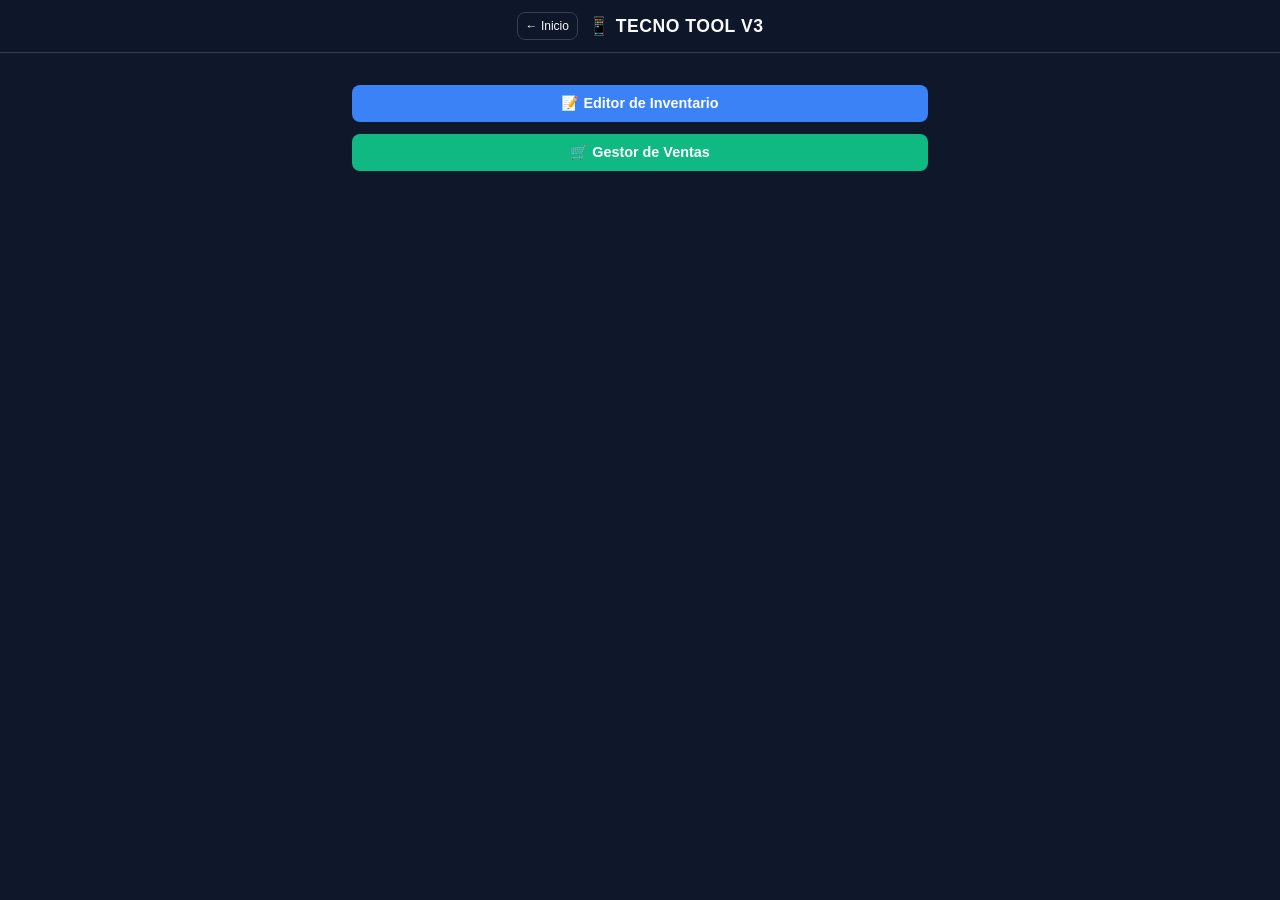
<file: gestionPOP.html>
<!DOCTYPE html>
<html lang="es">
<head>
  <title>Gestión POP | TECNO TOOL</title>
  <base target="_top">
  <meta charset="UTF-8">
  <meta name="viewport" content="width=device-width, initial-scale=1.0">
  <style>
    :root { 
      --bg: #0f172a; --surface: #1e293b; --surface-light: #334155; 
      --text: #f8fafc; --text-muted: #94a3b8;
      --primary: #3b82f6; --primary-active: #2563eb;
      --success: #10b981; --success-active: #059669;
      --danger: #ef4444; --accent: #475569;
      --radius: 12px;
    }
    body { 
      font-family: -apple-system, BlinkMacSystemFont, "Segoe UI", Roboto, sans-serif; 
      margin: 0; padding: 0; 
      background-color: var(--bg); color: var(--text); 
      -webkit-font-smoothing: antialiased;
      padding-bottom: 80px; /* Espacio para barra inferior */
    }
    .container { padding: 12px; max-width: 600px; margin: auto; }
    
    /* Header fijo */
    header {
      position: sticky; top: 0; z-index: 100;
      background: rgba(15, 23, 42, 0.85); backdrop-filter: blur(10px);
      padding: 12px; text-align: center; border-bottom: 1px solid var(--surface-light);
      display: flex; align-items: center; justify-content: center; position: relative;
    }
    header h2 { margin: 0; font-size: 1.1rem; font-weight: 600; letter-spacing: 0.5px; }
    
    /* Menú principal */
    #main-menu { display: flex; flex-direction: column; gap: 12px; margin-top: 20px; }
    
    /* Tarjetas y Contenedores */
    .sale-card { 
      background: var(--surface); padding: 14px; border-radius: var(--radius); 
      margin-bottom: 10px; border: 1px solid var(--surface-light);
      box-shadow: 0 4px 6px -1px rgba(0, 0, 0, 0.1);
    }
    .filter-box { 
      display: flex; gap: 8px; margin-bottom: 16px;
    }
    
    /* Inputs y Formularios */
    .form-control, .search-input, .kr-select { 
      width: 100%; padding: 10px; border: 1px solid var(--surface-light); 
      border-radius: 8px; background: var(--bg); color: var(--text); 
      font-size: 0.9rem; box-sizing: border-box; outline: none;
      transition: border-color 0.2s;
    }
    .form-control:focus, .search-input:focus { border-color: var(--primary); }
    .form-group { margin-bottom: 10px; }
    .form-label { display: block; font-size: 0.75rem; color: var(--text-muted); margin-bottom: 4px; text-transform: uppercase; font-weight: 600; }
    
    /* Botones */
    .btn { 
      padding: 12px; border: none; border-radius: 8px; cursor: pointer; 
      width: 100%; font-weight: 600; font-size: 0.95rem; color: white; 
      transition: transform 0.1s, background 0.2s; display: flex; align-items: center; justify-content: center; gap: 8px;
    }
    .btn:active { transform: scale(0.98); }
    .btn-primary { background: var(--primary); }
    .btn-success { background: var(--success); }
    .btn-outline { background: transparent; border: 1px solid var(--surface-light); color: var(--text); }
    
    /* Botón de volver en el header */
    .btn-back { 
      position: absolute; left: 12px; background: transparent; border: none; 
      color: var(--primary); font-size: 1rem; padding: 4px 8px; font-weight: bold; cursor: pointer;
    }

    /* Control de cantidad */
    .equipo-row { display: flex; justify-content: space-between; align-items: center; padding: 8px 0; border-bottom: 1px solid rgba(255,255,255,0.05); }
    .equipo-row:last-child { border-bottom: none; padding-bottom: 0; }
    .equipo-name { font-size: 0.85rem; flex: 1; }
    .qty-control { display: flex; align-items: center; gap: 12px; background: var(--bg); padding: 4px; border-radius: 20px; border: 1px solid var(--surface-light); }
    .btn-qty { 
      width: 26px; height: 26px; border-radius: 50%; border: none; 
      background: var(--surface-light); color: white; font-weight: bold; cursor: pointer; 
      display: flex; align-items: center; justify-content: center;
    }
    .btn-qty:active { background: var(--accent); }
    .qty-val { min-width: 24px; text-align: center; font-size: 0.9rem; font-weight: 600; }

    /* Barra de acción inferior fija */
    .bottom-action-bar {
      position: fixed; bottom: 0; left: 0; right: 0;
      background: rgba(30, 41, 59, 0.9); backdrop-filter: blur(10px);
      padding: 12px; border-top: 1px solid var(--surface-light);
      display: flex; gap: 10px; z-index: 90;
    }

    /* Venta Card específica */
    .sale-header { display: flex; justify-content: space-between; align-items: center; margin-bottom: 8px; padding-bottom: 8px; border-bottom: 1px solid var(--surface-light); }
    .sale-title { font-size: 0.85rem; font-weight: 600; color: var(--primary); margin:0;}
    .btn-delete { background: rgba(239, 68, 68, 0.1); color: var(--danger); border: none; border-radius: 4px; padding: 4px 8px; font-size: 0.75rem; font-weight: bold; cursor: pointer;}

    /* Loader */
    #loader-overlay { 
      position: fixed; inset: 0; background: rgba(15, 23, 42, 0.9); backdrop-filter: blur(4px);
      display: flex; flex-direction: column; align-items: center; justify-content: center; z-index: 9999; 
    }
    .spinner { border: 3px solid rgba(255,255,255,0.1); border-top-color: var(--primary); border-radius: 50%; width: 30px; height: 30px; animation: spin 1s linear infinite; margin-bottom: 12px; }
    @keyframes spin { to { transform: rotate(360deg); } }
    
    .hidden { display: none !important; }
  </style>
    <link rel="stylesheet" href="site.css">
    <script src="site.js"></script>
</head>
<body class="page-pop">

<div id="loader-overlay">
  <div class="spinner"></div>
  <div style="font-size: 0.9rem; font-weight: 600; color: var(--text-muted);">Sincronizando Nube...</div>
</div>

<header>
  <a href="index.html" class="site-home-link">← Inicio</a>
  <button class="btn-back hidden" id="btn-volver" onclick="showMenu()">❮ Volver</button>
  <h2>📱 TECNO TOOL V3</h2>
</header>

<div class="container">
  <div id="main-menu">
    <button class="btn btn-primary" onclick="openEditor()">📝 Editor de Inventario</button>
    <button class="btn btn-success" onclick="openVentas()">🛒 Gestor de Ventas</button>
  </div>

  <div id="section-filters" class="hidden">
    <div class="filter-box">
      <input type="text" id="search-tienda" class="search-input" placeholder="🔍 Buscar tienda..." oninput="filtrarTodo()">
      <select id="filter-kr" class="kr-select" onchange="filtrarTodo()" style="flex: 0.7;">
        <option value="">Todos los Retailers</option>
        <option value="GLOBAL CELL">GLOBAL CELL</option>
        <option value="TECNO CORP">TECNO CORP</option>
        <option value="NC PHONE">NC PHONE</option>
        <option value="DAMASCO">DAMASCO</option>
        <option value="CANGURO">CANGURO</option>
      </select>
    </div>
  </div>

  <div id="editor-section" class="hidden">
    <div id="inventory-list"></div>
    <div class="bottom-action-bar">
      <button class="btn btn-success" onclick="updateInventory()">☁️ Guardar Inventario</button>
    </div>
  </div>

  <div id="ventas-section" class="hidden">
    <div id="sales-container"></div>
    <button class="btn btn-outline" style="margin-bottom: 10px;" onclick="addSaleForm()">➕ Agregar otro equipo</button>
    
    <div class="bottom-action-bar">
      <button class="btn btn-success" id="btn-subir-ventas" onclick="submitSales()">☁️ Subir Ventas</button>
    </div>
  </div>

  <div id="status" style="text-align:center; font-size: 0.85rem; color: var(--text-muted); margin-top:10px;"></div>
</div>

<script>
  const WEB_APP_URL = "https://script.google.com/macros/s/AKfycbx1Dcd7zcy22NO3YhH9-XGmW8XjpRbIBoG7zJUvzAewuqZov8P07jAWmr4QUjtvpylG/exec";
  let inventarioData = [];
  let equiposUnicos = [];
  let saleCounter = 1;

  window.onload = () => { toggleLoader(false); showMenu(); };

  function toggleLoader(show) { document.getElementById('loader-overlay').classList.toggle('hidden', !show); }

  function showMenu() {
    document.getElementById('main-menu').classList.remove('hidden');
    document.getElementById('editor-section').classList.add('hidden');
    document.getElementById('ventas-section').classList.add('hidden');
    document.getElementById('section-filters').classList.add('hidden');
    document.getElementById('btn-volver').classList.add('hidden');
    document.getElementById('status').innerText = "";
  }

  function openEditor() {
    document.getElementById('main-menu').classList.add('hidden');
    document.getElementById('editor-section').classList.remove('hidden');
    document.getElementById('section-filters').classList.remove('hidden');
    document.getElementById('btn-volver').classList.remove('hidden');
    fetchInventory();
  }

  function openVentas() {
    document.getElementById('main-menu').classList.add('hidden');
    document.getElementById('ventas-section').classList.remove('hidden');
    document.getElementById('section-filters').classList.remove('hidden');
    document.getElementById('btn-volver').classList.remove('hidden');
    fetchInventory(true);
    if (document.getElementById('sales-container').children.length === 0) addSaleForm();
  }

  async function fetchInventory(onlyData = false) {
    if (inventarioData.length > 0 && onlyData) { filtrarTodo(); return; }
    toggleLoader(true);
    try {
      const response = await fetch(WEB_APP_URL + "?leer=datos");
      inventarioData = await response.json();
      const setEquipos = new Set();
      inventarioData.forEach(t => t.equipos.forEach(eq => setEquipos.add(eq.nombre)));
      equiposUnicos = Array.from(setEquipos);
      toggleLoader(false);
      filtrarTodo();
    } catch (e) { toggleLoader(false); alert("Error de conexión"); }
  }

  function filtrarTodo() {
    const kr = document.getElementById('filter-kr').value;
    const busca = document.getElementById('search-tienda').value.toLowerCase();
    const dataFiltrada = inventarioData.filter(t => (kr === "" || t.keyRetailer === kr) && t.nombreTienda.toLowerCase().includes(busca));
    if (!document.getElementById('editor-section').classList.contains('hidden')) renderInventory(dataFiltrada);
    actualizarDropdownsVentas(dataFiltrada);
  }

  function renderInventory(datos) {
    const container = document.getElementById('inventory-list');
    container.innerHTML = "";
    datos.forEach((tienda) => {
      const tIdx = inventarioData.findIndex(t => t.nroFila === tienda.nroFila);
      const card = document.createElement('div');
      card.className = 'sale-card';
      
      let equiposHTML = tienda.equipos.map((eq, eIdx) => `
        <div class="equipo-row">
          <span class="equipo-name">${escapeHTML(eq.nombre)}</span>
          <div class="qty-control">
            <button class="btn-qty" onclick="changeQty(${tIdx}, ${eIdx}, -1)">-</button>
            <span class="qty-val">${escapeHTML(eq.cantidad)}</span>
            <button class="btn-qty" onclick="changeQty(${tIdx}, ${eIdx}, 1)">+</button>
          </div>
        </div>`).join('');

      card.innerHTML = `
        <div class="form-group" style="margin-bottom: 12px;">
          <input type="text" class="form-control" style="font-weight:bold; font-size:1rem; border:none; padding:4px 0;" value="${escapeHTML(tienda.nombreTienda)}" onchange="inventarioData[${tIdx}].nombreTienda = this.value">
          <small style="color:var(--primary); font-weight:600; font-size:0.7rem;">${escapeHTML(tienda.keyRetailer)}</small>
        </div>
        <div>${equiposHTML}</div>
      `;
      container.appendChild(card);
    });
  }

  function changeQty(tIdx, eIdx, delta) {
    inventarioData[tIdx].equipos[eIdx].cantidad = Math.max(0, parseInt(inventarioData[tIdx].equipos[eIdx].cantidad) + delta);
    filtrarTodo();
  }

  function actualizarDropdownsVentas(datos) {
    document.querySelectorAll('.v-tienda').forEach(sel => {
      const val = sel.value;
      sel.innerHTML = '<option value="">Seleccione tienda...</option>' + datos.map(t => `<option value="${escapeHTML(t.nombreTienda)}">${escapeHTML(t.nombreTienda)}</option>`).join('');
      sel.value = val;
    });
  }

  function addSaleForm() {
    const container = document.getElementById('sales-container');
    const card = document.createElement('div');
    card.className = 'sale-card';
    card.innerHTML = `
      <div class="sale-header">
        <p class="sale-title">Venta #${saleCounter++}</p>
        <button class="btn-delete" onclick="this.parentElement.parentElement.remove()">Eliminar</button>
      </div>
      <div class="form-group">
        <label class="form-label">Tienda</label>
        <select class="v-tienda form-control"></select>
      </div>
      <div class="form-group">
        <label class="form-label">Equipo</label>
        <select class="v-equipo form-control">${equiposUnicos.map(e => `<option>${escapeHTML(e)}</option>`).join('')}</select>
      </div>
      <div class="form-group" style="margin-bottom:0;">
        <label class="form-label">Evidencia Fotográfica</label>
        <input type="file" class="v-foto form-control" accept="image/*" multiple>
      </div>`;
    container.appendChild(card);
    filtrarTodo();
  }

  async function updateInventory() {
    document.getElementById('status').innerText = "Guardando en la nube...";
    toggleLoader(true);
    await fetch(WEB_APP_URL, { method: "POST", body: JSON.stringify({ accion: "actualizar_inventario", datos: inventarioData })});
    toggleLoader(false);
    document.getElementById('status').innerText = "✅ Cambios guardados correctamente";
    setTimeout(() => document.getElementById('status').innerText = "", 3000);
  }

  // --- SUBIR VENTAS ---
  async function submitSales() {
    const cards = document.querySelectorAll('.sale-card');
    const btnSubir = document.getElementById('btn-subir-ventas');
    
    if (cards.length === 0) return alert("Agrega al menos una venta.");

    toggleLoader(true);
    btnSubir.disabled = true;

    try {
      let ventasProcesadas = [];
      for (let card of cards) {
        let fotos = [];
        let files = card.querySelector('.v-foto').files;
        
        let tiendaInput = card.querySelector('.v-tienda').value;
        if(!tiendaInput) throw new Error("Debes seleccionar una tienda en todas las ventas.");

        for (let file of files) {
          let b64 = await new Promise(r => {
            let reader = new FileReader();
            reader.onload = e => r(e.target.result.split(',')[1]);
            reader.readAsDataURL(file);
          });
          fotos.push({ fotoBase64: b64, fotoTipo: file.type, fotoNombre: file.name });
        }
        ventasProcesadas.push({
          tienda: tiendaInput,
          keyRetailer: card.querySelector('.v-ka') ? card.querySelector('.v-ka').value : "N/A",
          equipo: card.querySelector('.v-equipo').value,
          fotos: fotos
        });
      }

      const response = await fetch(WEB_APP_URL, {
        method: "POST",
        body: JSON.stringify({ accion: "subir_ventas", ventas: ventasProcesadas })
      });

      const textResponse = await response.text();
      let res;
      try { res = JSON.parse(textResponse); } 
      catch (e) { throw new Error("El servidor no devolvió un JSON válido."); }

      if (res.status === "success") {
        alert("✅ Ventas registradas con éxito");
        document.getElementById('sales-container').innerHTML = "";
        saleCounter = 1;
        showMenu();
      } else {
        throw new Error(res.message || "Error desconocido en el servidor");
      }

    } catch (e) {
      alert("❌ Error: " + e.message);
    } finally {
      toggleLoader(false);
      btnSubir.disabled = false;
    }
  }
</script>
</body>
</html>
</file>
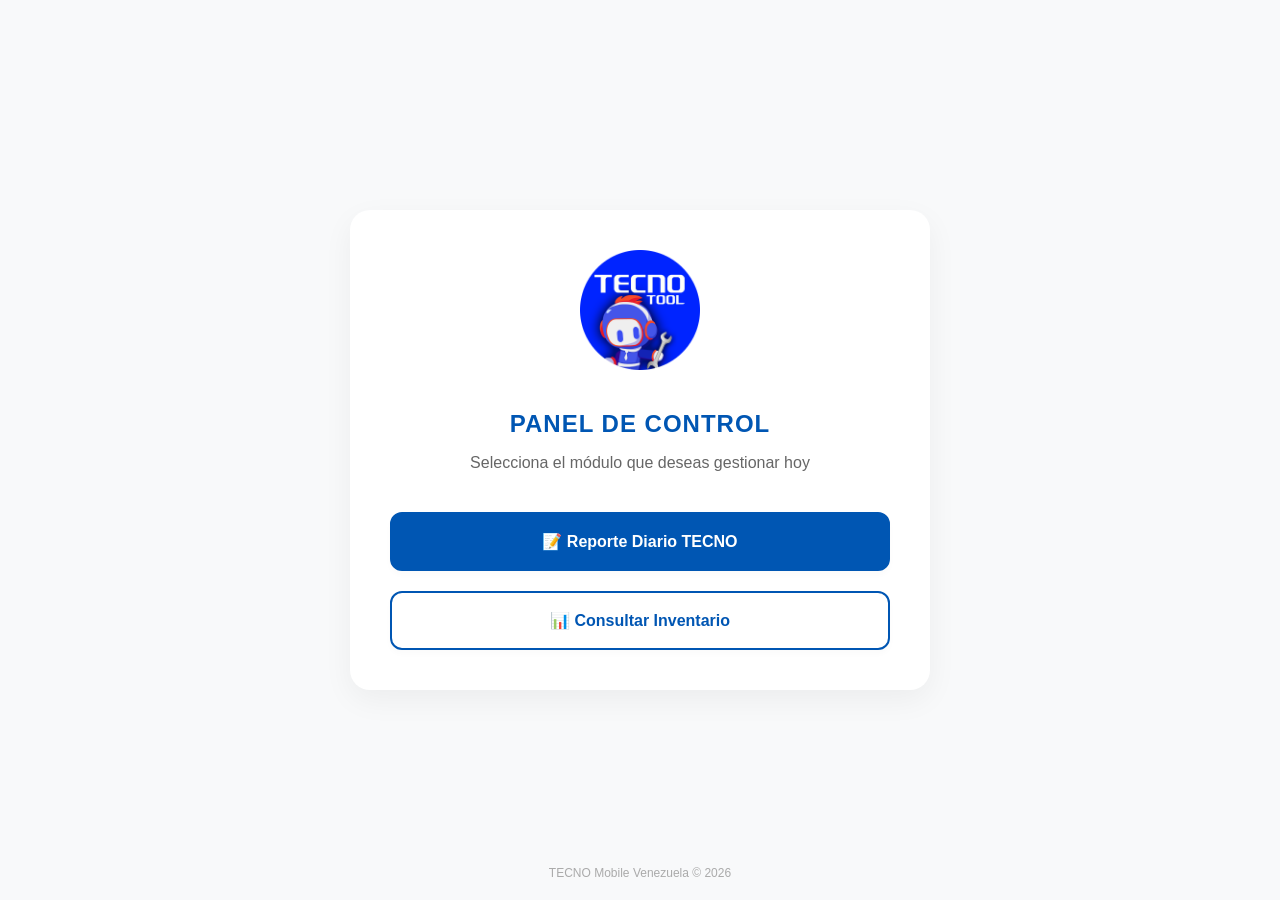
<file: index2.html>
<!DOCTYPE html>
<html lang="es">
<head>
    <meta charset="UTF-8">
    <meta name="viewport" content="width=device-width, initial-scale=1.0">
    <title>Panel de Gestión | TECNO</title>
    <link rel="icon" type="image/png" href="https://guillermorodfer04dev.github.io/REPORT/TECNO-TOOL-icon.png">
    <style>
        :root {
            --tecno-blue: #0056b3;
            --tecno-dark: #1a1a1a;
            --bg-light: #f8f9fa;
            --white: #ffffff;
            --transition: all 0.3s ease;
        }

        body {
            margin: 0;
            padding: 0;
            font-family: 'Segoe UI', Roboto, Helvetica, Arial, sans-serif;
            background-color: var(--bg-light);
            display: flex;
            justify-content: center;
            align-items: center;
            height: 100vh;
            color: var(--tecno-dark);
        }

        .container {
            text-align: center;
            width: 90%;
            max-width: 500px;
            padding: 40px;
            background: var(--white);
            border-radius: 20px;
            box-shadow: 0 10px 30px rgba(0,0,0,0.05);
        }

        .logo {
            width: 120px;
            margin-bottom: 20px;
        }

        h1 {
            font-size: 24px;
            font-weight: 700;
            margin-bottom: 10px;
            color: var(--tecno-blue);
            text-transform: uppercase;
            letter-spacing: 1px;
        }

        p {
            color: #666;
            margin-bottom: 40px;
            font-size: 16px;
        }

        .menu-grid {
            display: grid;
            grid-template-columns: 1fr;
            gap: 20px;
        }

        .btn-nav {
            display: flex;
            align-items: center;
            justify-content: center;
            padding: 18px;
            background-color: var(--white);
            color: var(--tecno-blue);
            text-decoration: none;
            font-weight: 600;
            font-size: 16px;
            border: 2px solid var(--tecno-blue);
            border-radius: 12px;
            transition: var(--transition);
            box-shadow: 0 4px 6px rgba(0,0,0,0.02);
        }

        .btn-nav:hover {
            background-color: var(--tecno-blue);
            color: var(--white);
            transform: translateY(-3px);
            box-shadow: 0 8px 15px rgba(0, 86, 179, 0.2);
        }

        .btn-nav.primary {
            background-color: var(--tecno-blue);
            color: var(--white);
        }

        .btn-nav.primary:hover {
            background-color: #004494;
            border-color: #004494;
        }

        /* Estilo sutil para el pie de página */
        footer {
            position: absolute;
            bottom: 20px;
            font-size: 12px;
            color: #aaa;
        }
    </style>
</head>
<body>

    <div class="container">
        <img src="https://guillermorodfer04dev.github.io/REPORT/TECNO-TOOL-icon.png" alt="TECNO Logo" class="logo">
        
        <h1>Panel de Control</h1>
        <p>Selecciona el módulo que deseas gestionar hoy</p>

        <div class="menu-grid">
            <a href="reporte.html" class="btn-nav primary">
                📝 Reporte Diario TECNO
            </a>
            
            <a href="otra_pagina.html" class="btn-nav">
                📊 Consultar Inventario
            </a>
        </div>
    </div>

    <footer>
        TECNO Mobile Venezuela &copy; 2026
    </footer>

</body>
</html>
</file>
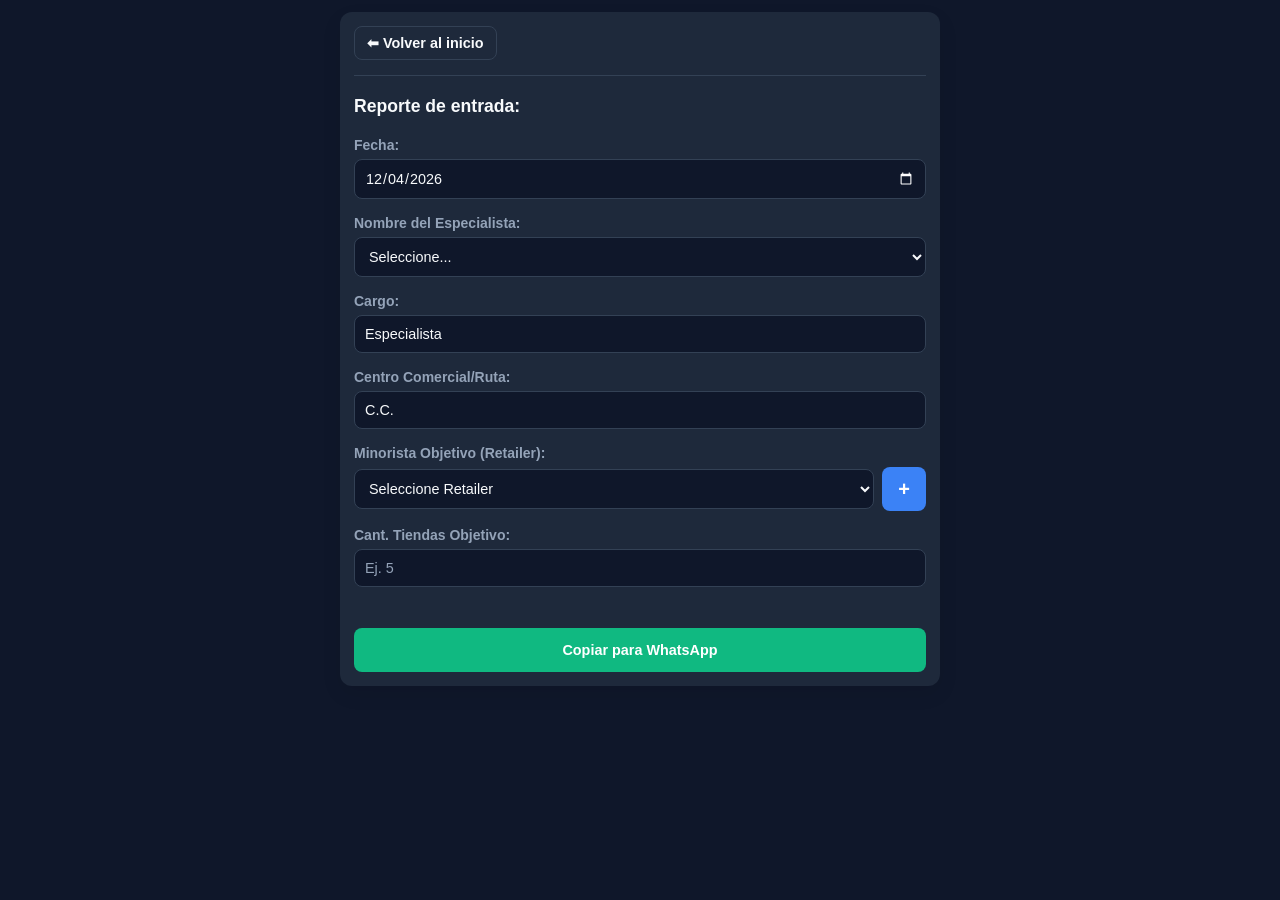
<file: reporte-entrada.html>
<!DOCTYPE html>
<html lang="es">
<head>
    
    <link rel="icon" type="image/png" href="TECNO-TOOL-icon.png">
    <meta charset="UTF-8">
    <meta name="viewport" content="width=device-width, initial-scale=1.0">
    <title>Reporte de entrada | TECNO TOOL</title>
    <style>
        :root {
            --primary-blue: #0056b3;
            --bg-body: #f4f7f6;
            --bg-card: #ffffff;
            --text-main: #333333;
            --text-label: #555555;
            --border-input: #cccccc;
            --whatsapp-green: #25D366;
            --whatsapp-hover: #128C7E;
            --danger-red: #dc3545;
            --danger-hover: #c82333;
        }

        body { 
            font-family: 'Segoe UI', Tahoma, Geneva, Verdana, sans-serif; 
            background-color: var(--bg-body); 
            color: var(--text-main);
            margin: 0;
            padding: 15px; 
            display: flex;
            justify-content: center;
        }

        .container {
            width: 100%;
            max-width: 500px; 
            background: var(--bg-card); 
            padding: 25px 20px; 
            border-radius: 12px; 
            box-shadow: 0 8px 20px rgba(0,0,0,0.08);
        }

        .header {
            display: flex;
            justify-content: space-between;
            align-items: center;
            margin-bottom: 20px;
            border-bottom: 2px solid #f0f0f0;
            padding-bottom: 15px;
        }

        .btn-volver {
            text-decoration: none;
            background-color: #e2e6ea;
            color: #333;
            padding: 8px 12px;
            border-radius: 6px;
            font-size: 13px;
            font-weight: bold;
            transition: background 0.3s;
            display: inline-flex;
            align-items: center;
        }

        .btn-volver:hover {
            background-color: #d3d9df;
        }

        h2 { 
            text-align: center; 
            color: var(--primary-blue); 
            margin: 0 0 20px 0;
            font-size: 22px;
        }

        .form-group {
            margin-bottom: 16px;
        }

        label { 
            display: block; 
            margin-bottom: 6px; 
            font-weight: 600; 
            font-size: 14px;
            color: var(--text-label);
        }

        input, select { 
            width: 100%; 
            padding: 12px 10px; 
            box-sizing: border-box; 
            border: 1px solid var(--border-input); 
            border-radius: 8px; 
            font-size: 15px;
            background-color: #fafafa;
            transition: border-color 0.3s, box-shadow 0.3s;
        }

        input:focus, select:focus {
            outline: none;
            border-color: var(--primary-blue);
            background-color: #ffffff;
            box-shadow: 0 0 0 3px rgba(0, 86, 179, 0.1);
        }

        input[readonly] {
            background-color: #e9ecef;
            color: #6c757d;
            cursor: not-allowed;
            border-color: #dee2e6;
        }

        /* Nuevas clases para los botones de agregar/quitar minorista */
        .input-with-button {
            display: flex;
            gap: 8px;
            align-items: center;
        }

        .input-with-button select {
            flex-grow: 1;
        }

        .btn-icon {
            background-color: var(--primary-blue);
            color: white;
            border: none;
            border-radius: 8px;
            width: 44px;
            height: 44px; /* Aproximadamente el alto del select */
            font-size: 20px;
            font-weight: bold;
            cursor: pointer;
            display: flex;
            justify-content: center;
            align-items: center;
            transition: background-color 0.3s;
            flex-shrink: 0;
        }

        .btn-icon:hover { background-color: #004085; }
        
        .btn-icon.remove { background-color: var(--danger-red); }
        .btn-icon.remove:hover { background-color: var(--danger-hover); }

        .btn-copiar { 
            margin-top: 25px; 
            padding: 14px 20px; 
            background-color: var(--whatsapp-green); 
            color: white; 
            border: none; 
            border-radius: 8px; 
            cursor: pointer; 
            font-size: 16px; 
            width: 100%; 
            font-weight: bold; 
            transition: background-color 0.3s, transform 0.1s;
            box-shadow: 0 4px 6px rgba(37, 211, 102, 0.25);
        }

        .btn-copiar:hover { 
            background-color: var(--whatsapp-hover); 
        }

        .btn-copiar:active {
            transform: scale(0.98);
        }

        @media (max-width: 480px) {
            .container { padding: 20px 15px; }
            h2 { font-size: 20px; }
            input, select { padding: 10px; font-size: 14px; }
            .btn-icon { width: 40px; height: 40px; }
        }
    </style>

    <script src="auth_guard.js"></script>
    <link rel="stylesheet" href="site.css">
    <script src="site.js"></script>
</head>
<body class="page-entry">

    <div class="container">
        
        <div class="header">
            <a href="index.html" class="btn-volver">⬅ Volver al inicio</a>
        </div>

        <h2>Reporte de entrada:</h2>

        <div class="form-group">
            <label for="fecha">Fecha:</label>
            <input type="date" id="fecha">
        </div>

        <div class="form-group">
            <label for="nombre">Nombre del Especialista:</label>
            <select id="nombre">
                <option value="" disabled selected>Seleccione...</option>
                <option value="José Reina">José Reina</option>
                <option value="Guillermo Rodríguez">Guillermo Rodríguez</option>
                <option value="Alexandra Guaimare">Alexandra Guaimare</option>
            </select>
        </div>

        <div class="form-group">
            <label for="cargo">Cargo:</label>
            <input type="text" id="cargo" value="Especialista" readonly>
        </div>

        <div class="form-group">
            <label for="region">Centro Comercial/Ruta:</label>
            <input type="text" id="region" value="C.C. ">
        </div>

        <div class="form-group" id="grupo-minorista-1">
            <label for="minorista">Minorista Objetivo (Retailer):</label>
            <div class="input-with-button">
                <select id="minorista">
                    <option value="" disabled selected>Seleccione Retailer</option>
                    <option value="GLOBAL CELL">GLOBAL CELL</option>
                    <option value="TECNO CORP">TECNO CORP</option>
                    <option value="NC PHONE">NC PHONE</option>
                    <option value="DAMASCO">DAMASCO</option>
                    <option value="CANGURO">CANGURO</option>
                </select>
                <button type="button" class="btn-icon" id="btn-add-minorista" onclick="mostrarSegundoMinorista()" title="Agregar otro minorista">+</button>
            </div>
        </div>

        <div class="form-group" id="grupo-minorista-2" style="display: none;">
            <label for="minorista2">Segundo Minorista Objetivo:</label>
            <div class="input-with-button">
                <select id="minorista2">
                    <option value="" disabled selected>Seleccione 2do Retailer</option>
                    <option value="GLOBAL CELL">GLOBAL CELL</option>
                    <option value="TECNO CORP">TECNO CORP</option>
                    <option value="NC PHONE">NC PHONE</option>
                    <option value="DAMASCO">DAMASCO</option>
                    <option value="CANGURO">CANGURO</option>
                </select>
                <button type="button" class="btn-icon remove" onclick="ocultarSegundoMinorista()" title="Quitar este minorista">-</button>
            </div>
        </div>

        <div class="form-group">
            <label for="cantidad">Cant. Tiendas Objetivo:</label>
            <input type="number" id="cantidad" placeholder="Ej. 5" min="0">
        </div>

        <button onclick="copiarTexto()" id="btnCopiar" class="btn-copiar">Copiar para WhatsApp</button>
    </div>

    <script>
        // Autocompletar la fecha con el día actual
        document.getElementById('fecha').valueAsDate = new Date();

        // Funciones para manejar el segundo minorista
        function mostrarSegundoMinorista() {
            document.getElementById('grupo-minorista-2').style.display = 'block';
            document.getElementById('btn-add-minorista').style.display = 'none';
        }

        function ocultarSegundoMinorista() {
            document.getElementById('grupo-minorista-2').style.display = 'none';
            document.getElementById('btn-add-minorista').style.display = 'flex';
            document.getElementById('minorista2').value = ""; // Reiniciar el valor al ocultar
        }

        document.addEventListener('DOMContentLoaded', () => {
            const selectNombre = document.getElementById('nombre');
            const nombreGuardado = localStorage.getItem('tecno_user_name');

            if (nombreGuardado && selectNombre) {
                const nombreLimpio = nombreGuardado.toLowerCase().trim().normalize("NFD").replace(/[\u0300-\u036f]/g, "");
                
                const opciones = Array.from(selectNombre.options);
                const coincidencia = opciones.find(opt => {
                    const valorOpt = opt.value.toLowerCase().trim().normalize("NFD").replace(/[\u0300-\u036f]/g, "");
                    return valorOpt === nombreLimpio;
                });

                if (coincidencia) {
                    selectNombre.value = coincidencia.value;
                }
            }
        });

        // Función para armar y copiar el texto
        function copiarTexto() {
            const fechaInput = document.getElementById('fecha').value;
            let fechaFormateada = "";
            if(fechaInput) {
                const [year, month, day] = fechaInput.split('-');
                fechaFormateada = `${day}/${month}/${year}`;
            }

            const nombre = document.getElementById('nombre').value;
            const cargo = document.getElementById('cargo').value;
            const region = document.getElementById('region').value;
            const minorista1 = document.getElementById('minorista').value;
            const minorista2 = document.getElementById('minorista2').value;
            const cantidad = document.getElementById('cantidad').value;

            // Validar que se seleccionó nombre y el primer minorista
            if (!nombre || !minorista1) {
                alert("Por favor, selecciona tu nombre y al menos el primer minorista objetivo antes de copiar.");
                return;
            }

            // Unir minoristas si el segundo está visible y seleccionado
            let textoMinoristas = minorista1;
            if (document.getElementById('grupo-minorista-2').style.display !== 'none' && minorista2) {
                textoMinoristas += ` y ${minorista2}`;
            }

            const texto = `*REPORTE DIARIO DE ACTIVIDADES*

* *Fecha:* ${fechaFormateada}

* *Nombre:* ${nombre}

* *Cargo:* ${cargo}

* *Región/Ruta:* Barquisimeto | ${region}

* *Nombre del principal minorista objetivo:* ${textoMinoristas}

* *Cantidad total de tiendas minoristas clave objetivo:* ${cantidad}`;

            // Copiar al portapapeles
            navigator.clipboard.writeText(texto).then(() => {
                const btn = document.getElementById('btnCopiar');
                btn.innerText = '¡Copiado con éxito!';
                btn.style.backgroundColor = '#128C7E';
                
                setTimeout(() => {
                    btn.innerText = 'Copiar para WhatsApp';
                    btn.style.backgroundColor = 'var(--whatsapp-green)';
                }, 3000);
            }).catch(err => {
                alert('No se pudo copiar el texto. Verifica los permisos del navegador.');
                console.error(err);
            });
        }
    </script>

</body>
</html>
</file>
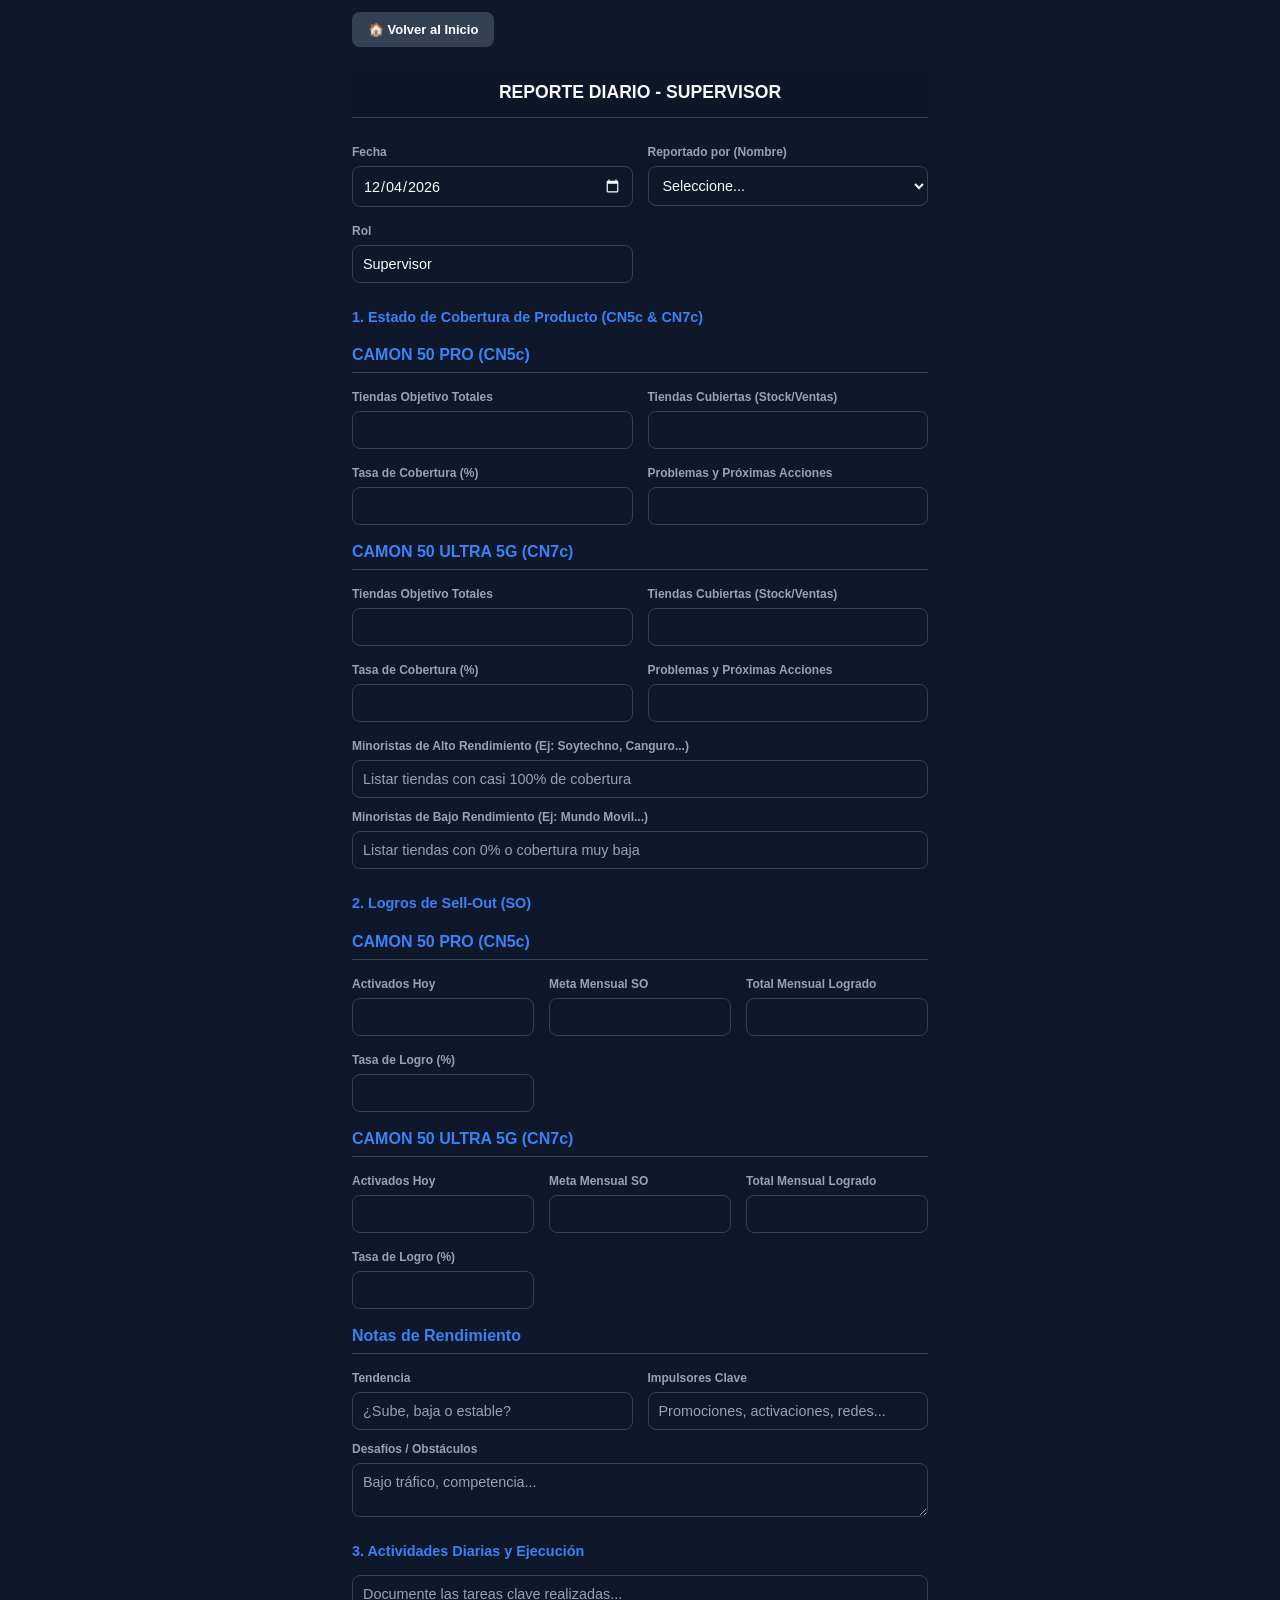
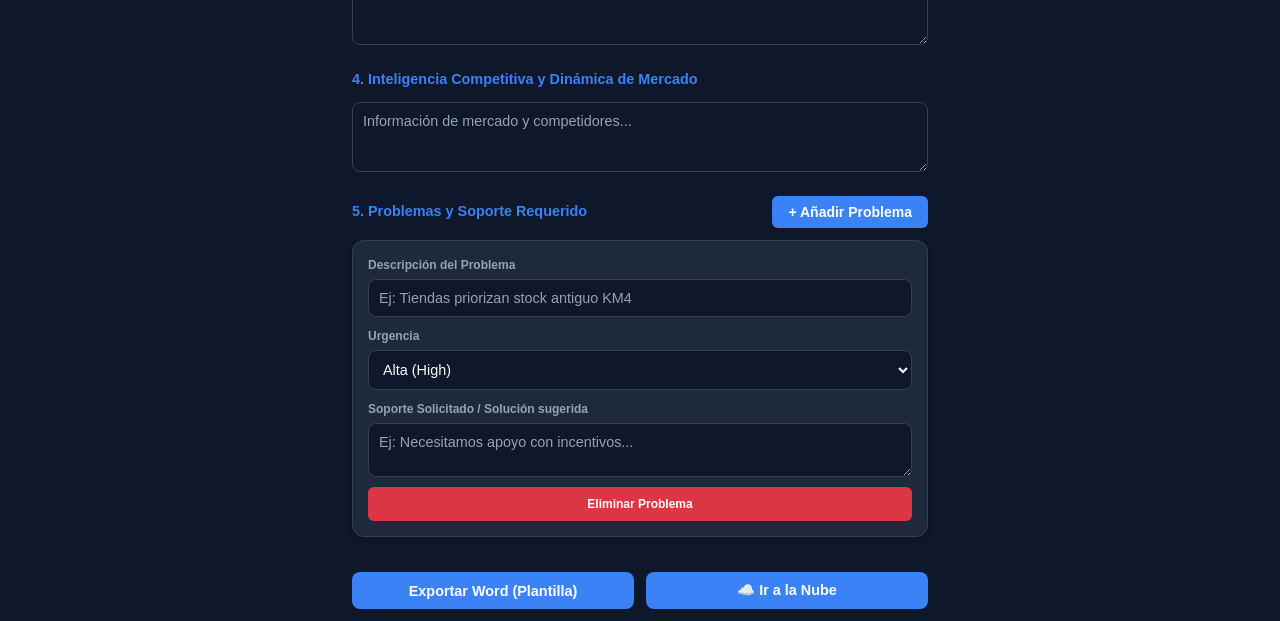
<file: reporte-SUPERVISOR.html>
<!DOCTYPE html>
<html lang="es">
<head>
    <link rel="icon" type="image/png" href="TECNO-TOOL-icon.png">
    <meta charset="UTF-8">
    <meta name="viewport" content="width=device-width, initial-scale=1.0">
    <title>Reporte Diario TECNO - Supervisor</title>
    <style>
        :root { --tecno-blue: #0056b3; --tecno-green: #217346; --bg: #f4f7f9; }
        * { box-sizing: border-box; font-family: 'Segoe UI', Roboto, sans-serif; }
        
        body { background-color: var(--bg); margin: 0; padding: 10px; color: #333; line-height: 1.5; }
        .container { background: white; max-width: 900px; margin: 0 auto; padding: 20px; border-radius: 12px; box-shadow: 0 4px 15px rgba(0,0,0,0.08); }
        
        header { border-bottom: 3px solid var(--tecno-blue); margin-bottom: 25px; padding-bottom: 10px; text-align: center; }
        h1 { font-size: 1.5rem; color: var(--tecno-blue); margin: 0; text-transform: uppercase; }

        .section-title { background: #e9ecef; padding: 12px; font-weight: bold; margin-top: 25px; border-radius: 6px; border-left: 6px solid var(--tecno-blue); font-size: 1rem; display: flex; justify-content: space-between; align-items: center; }
        
        .grid { display: grid; grid-template-columns: 1fr; gap: 15px; margin-top: 15px; }
        @media (min-width: 768px) { .grid { grid-template-columns: 1fr 1fr; } }
        .grid-3 { display: grid; grid-template-columns: 1fr; gap: 15px; margin-top: 15px; }
        @media (min-width: 768px) { .grid-3 { grid-template-columns: 1fr 1fr 1fr; } }

        .form-group { display: flex; flex-direction: column; }
        label { font-size: 12px; font-weight: 700; margin-bottom: 5px; color: #555; }
        input, textarea, select { padding: 12px; border: 1px solid #ccc; border-radius: 8px; font-size: 14px; background: #fff; width: 100%; }
        
        .btn-add { background: var(--tecno-blue); color: white; border: none; padding: 8px 16px; border-radius: 6px; cursor: pointer; font-size: 14px; }
        .btn-remove { background: #dc3545; color: white; border: none; padding: 10px; border-radius: 6px; font-size: 12px; margin-top: 10px; width: 100%; cursor: pointer; }

        .issue-block { border: 1px solid #e0e0e0; padding: 15px; margin-top: 10px; border-radius: 10px; background: #fdfdfd; }

        .btn-group { display: flex; flex-direction: column; gap: 12px; margin-top: 35px; }
        @media (min-width: 768px) { .btn-group { flex-direction: row; } }
        .btn-final { flex: 1; padding: 18px; border: none; border-radius: 10px; color: white; font-weight: bold; font-size: 16px; cursor: pointer; }
        
        .model-header { font-weight: bold; color: var(--tecno-blue); margin-top: 15px; border-bottom: 1px solid #ddd; padding-bottom: 5px; }
    </style>
    <link rel="stylesheet" href="site.css">
    <script src="site.js"></script>
</head>
<body class="page-supervisor">

<div class="container">

    <button type="button" onclick="window.location.href='index.html'" 
    style="background: var(--surface-light); color: white; border: none; padding: 10px 16px; border-radius: 8px; font-weight: bold; cursor: pointer; margin-bottom: 20px; font-size: 13px; display: flex; align-items: center; gap: 8px;">
    🏠 Volver al Inicio
    </button>

    <header><h1>Reporte Diario - Supervisor</h1></header>

    <form id="reportForm">
        <div class="grid">
            <div class="form-group"><label>Fecha</label><input type="date" id="date"></div>
            <div class="form-group">
                <label>Reportado por (Nombre)</label>
                <select id="staffName">
                    <option value="">Seleccione...</option>
                    <option value="José Díaz">José Díaz</option>
                </select>
            </div>
            <div class="form-group"><label>Rol</label><input type="text" id="role" value="Supervisor" readonly></div>
        </div>

        <div class="section-title">1. Estado de Cobertura de Producto (CN5c & CN7c)</div>
        
        <div class="model-header">CAMON 50 PRO (CN5c)</div>
        <div class="grid">
            <div class="form-group"><label>Tiendas Objetivo Totales</label><input type="number" id="c50proTarget"></div>
            <div class="form-group"><label>Tiendas Cubiertas (Stock/Ventas)</label><input type="number" id="c50proCovered"></div>
            <div class="form-group"><label>Tasa de Cobertura (%)</label><input type="text" id="c50proRate"></div>
            <div class="form-group"><label>Problemas y Próximas Acciones</label><input type="text" id="c50proIssues"></div>
        </div>

        <div class="model-header">CAMON 50 ULTRA 5G (CN7c)</div>
        <div class="grid">
            <div class="form-group"><label>Tiendas Objetivo Totales</label><input type="number" id="c50uTarget"></div>
            <div class="form-group"><label>Tiendas Cubiertas (Stock/Ventas)</label><input type="number" id="c50uCovered"></div>
            <div class="form-group"><label>Tasa de Cobertura (%)</label><input type="text" id="c50uRate"></div>
            <div class="form-group"><label>Problemas y Próximas Acciones</label><input type="text" id="c50uIssues"></div>
        </div>

        <div class="form-group" style="margin-top:15px;">
            <label>Minoristas de Alto Rendimiento (Ej: Soytechno, Canguro...)</label>
            <input type="text" id="highPerformers" placeholder="Listar tiendas con casi 100% de cobertura">
        </div>
        <div class="form-group" style="margin-top:10px;">
            <label>Minoristas de Bajo Rendimiento (Ej: Mundo Movil...)</label>
            <input type="text" id="lowPerformers" placeholder="Listar tiendas con 0% o cobertura muy baja">
        </div>

        <div class="section-title">2. Logros de Sell-Out (SO)</div>
        
        <div class="model-header">CAMON 50 PRO (CN5c)</div>
        <div class="grid-3">
            <div class="form-group"><label>Activados Hoy</label><input type="number" id="c50proToday"></div>
            <div class="form-group"><label>Meta Mensual SO</label><input type="number" id="c50proMonthTarget"></div>
            <div class="form-group"><label>Total Mensual Logrado</label><input type="number" id="c50proMonthAchieved"></div>
            <div class="form-group"><label>Tasa de Logro (%)</label><input type="text" id="c50proAchieveRate"></div>
        </div>

        <div class="model-header">CAMON 50 ULTRA 5G (CN7c)</div>
        <div class="grid-3">
            <div class="form-group"><label>Activados Hoy</label><input type="number" id="c50uToday"></div>
            <div class="form-group"><label>Meta Mensual SO</label><input type="number" id="c50uMonthTarget"></div>
            <div class="form-group"><label>Total Mensual Logrado</label><input type="number" id="c50uMonthAchieved"></div>
            <div class="form-group"><label>Tasa de Logro (%)</label><input type="text" id="c50uAchieveRate"></div>
        </div>

        <div class="model-header">Notas de Rendimiento</div>
        <div class="grid">
            <div class="form-group"><label>Tendencia</label><input type="text" id="trend" placeholder="¿Sube, baja o estable?"></div>
            <div class="form-group"><label>Impulsores Clave</label><input type="text" id="drivers" placeholder="Promociones, activaciones, redes..."></div>
        </div>
        <div class="form-group" style="margin-top:10px;"><label>Desafíos / Obstáculos</label><textarea id="challenges" rows="2" placeholder="Bajo tráfico, competencia..."></textarea></div>

        <div class="section-title">3. Actividades Diarias y Ejecución</div>
        <div class="form-group" style="margin-top:10px;">
            <textarea id="dailyActivities" rows="3" placeholder="Documente las tareas clave realizadas..."></textarea>
        </div>

        <div class="section-title">4. Inteligencia Competitiva y Dinámica de Mercado</div>
        <div class="form-group" style="margin-top:10px;">
            <textarea id="marketIntel" rows="3" placeholder="Información de mercado y competidores..."></textarea>
        </div>

        <div class="section-title">
            5. Problemas y Soporte Requerido
            <button type="button" class="btn-add" onclick="addIssue()">+ Añadir Problema</button>
        </div>
        <div id="issues-container"></div>

        <div class="btn-group">
            <button type="button" class="btn-final" style="background: var(--primary);" onclick="exportWord()">Exportar Word (Plantilla)</button>
            <button type="button" class="btn-final" style="background: var(--primary);" onclick="window.open('https://docs.google.com/spreadsheets/d/168u-0pUmNMGVExY8duQJksMGCAjfxyPd44q0P-ESoKk/edit?gid=0#gid=0', '_blank', 'noopener,noreferrer')">☁️ Ir a la Nube</button>
        </div>
    </form>
</div>

<script>
    document.getElementById('date').valueAsDate = new Date();

    function addIssue() {
        const id = Date.now();
        const div = document.createElement('div');
        div.className = 'issue-block';
        div.id = `issue-${id}`;
        div.innerHTML = `
            <div class="form-group"><label>Descripción del Problema</label><input type="text" class="issue-desc" placeholder="Ej: Tiendas priorizan stock antiguo KM4"></div>
            <div class="form-group" style="margin-top:10px;"><label>Urgencia</label>
                <select class="issue-urgency">
                    <option value="High">Alta (High)</option>
                    <option value="Medium">Media (Medium)</option>
                    <option value="Low">Baja (Low)</option>
                </select>
            </div>
            <div class="form-group" style="margin-top:10px;"><label>Soporte Solicitado / Solución sugerida</label><textarea class="issue-support" rows="2" placeholder="Ej: Necesitamos apoyo con incentivos..."></textarea></div>
            <button type="button" class="btn-remove" onclick="document.getElementById('issue-${id}').remove()">Eliminar Problema</button>
        `;
        document.getElementById('issues-container').appendChild(div);
    }

    function exportWord() {
        let issuesTableRows = "";
        document.querySelectorAll('.issue-block').forEach(b => {
            issuesTableRows += `
                <tr>
                    <td style="border: 1px solid black; padding: 5px;">${escapeHTML(b.querySelector('.issue-desc').value)}</td>
                    <td style="border: 1px solid black; padding: 5px;">${escapeHTML(b.querySelector('.issue-urgency').value)}</td>
                    <td style="border: 1px solid black; padding: 5px;">${escapeHTML(b.querySelector('.issue-support').value)}</td>
                </tr>`;
        });

        const content = `
            <html xmlns:o='urn:schemas-microsoft-com:office:office' xmlns:w='urn:schemas-microsoft-com:office:word' xmlns='http://www.w3.org/TR/REC-html40'>
            <head><meta charset='utf-8'></head>
            <body style="font-family: Arial, sans-serif; font-size: 11pt;">
                
                <h2 style="text-align:center;">Supervisor Daily Work Report for TECNO CAMON 50 Series Launch</h2>
                <p><b>Reporting Date:</b> ${escapeHTML(document.getElementById('date').value)} &nbsp;&nbsp;&nbsp; <b>Reported By:</b> ${escapeHTML(document.getElementById('staffName').value)}</p>
                <p><b>Role:</b> ${escapeHTML(document.getElementById('role').value)}</p>

                <h3>1. Product Coverage Status (CN5c & CN7c)</h3>
                <p>This section tracks the penetration of the new CAMON 50 models into the retail network.</p>
                <p>The following table:</p>
                <table style="width: 100%; border-collapse: collapse; border: 1px solid black;">
                    <tr style="background-color: #f2f2f2;">
                        <th style="border: 1px solid black; padding: 5px;">Model</th>
                        <th style="border: 1px solid black; padding: 5px;">Total Key Retailer Shops Targeted</th>
                        <th style="border: 1px solid black; padding: 5px;">Shops Covered (Stock / Sales)</th>
                        <th style="border: 1px solid black; padding: 5px;">Coverage Rate</th>
                        <th style="border: 1px solid black; padding: 5px;">Issues & Next Actions</th>
                    </tr>
                    <tr>
                        <td style="border: 1px solid black; padding: 5px;">CN5c<br>(CAMON 50 PRO)</td>
                        <td style="border: 1px solid black; padding: 5px;">${escapeHTML(document.getElementById('c50proTarget').value)}</td>
                        <td style="border: 1px solid black; padding: 5px;">${escapeHTML(document.getElementById('c50proCovered').value)}</td>
                        <td style="border: 1px solid black; padding: 5px;">${escapeHTML(document.getElementById('c50proRate').value)}</td>
                        <td style="border: 1px solid black; padding: 5px;">${escapeHTML(document.getElementById('c50proIssues').value)}</td>
                    </tr>
                    <tr>
                        <td style="border: 1px solid black; padding: 5px;">CN7c<br>(CAMON 50 ULTRA 5G)</td>
                        <td style="border: 1px solid black; padding: 5px;">${escapeHTML(document.getElementById('c50uTarget').value)}</td>
                        <td style="border: 1px solid black; padding: 5px;">${escapeHTML(document.getElementById('c50uCovered').value)}</td>
                        <td style="border: 1px solid black; padding: 5px;">${escapeHTML(document.getElementById('c50uRate').value)}</td>
                        <td style="border: 1px solid black; padding: 5px;">${escapeHTML(document.getElementById('c50uIssues').value)}</td>
                    </tr>
                </table>

                <br>
                <p><b>Key Retailer (KR) Coverage Analysis:</b></p>
                <p><b>High Performing Retailers:</b> ${escapeHTML(document.getElementById('highPerformers').value)}</p>
                <p><b>Low Performing Retailers:</b> ${escapeHTML(document.getElementById('lowPerformers').value)}</p>
                <p>These are priority for follow-up.</p>

                <h3>2. SO (Sell-Out) Achievement</h3>
                <p>Track the daily activation and progress against the monthly SO targets for the new models.</p>
                <p>The following table:</p>
                <table style="width: 100%; border-collapse: collapse; border: 1px solid black;">
                    <tr style="background-color: #f2f2f2;">
                        <th style="border: 1px solid black; padding: 5px;">Model</th>
                        <th style="border: 1px solid black; padding: 5px;">Activated Today</th>
                        <th style="border: 1px solid black; padding: 5px;">Monthly SO Target</th>
                        <th style="border: 1px solid black; padding: 5px;">Total Activated This Month</th>
                        <th style="border: 1px solid black; padding: 5px;">Achievement Rate</th>
                    </tr>
                    <tr>
                        <td style="border: 1px solid black; padding: 5px;">CN5c (CAMON 50 PRO)</td>
                        <td style="border: 1px solid black; padding: 5px;">${escapeHTML(document.getElementById('c50proToday').value)}</td>
                        <td style="border: 1px solid black; padding: 5px;">${escapeHTML(document.getElementById('c50proMonthTarget').value)}</td>
                        <td style="border: 1px solid black; padding: 5px;">${escapeHTML(document.getElementById('c50proMonthAchieved').value)}</td>
                        <td style="border: 1px solid black; padding: 5px;">${escapeHTML(document.getElementById('c50proAchieveRate').value)}</td>
                    </tr>
                    <tr>
                        <td style="border: 1px solid black; padding: 5px;">CN7c (CAMON 50 ULTRA 5G)</td>
                        <td style="border: 1px solid black; padding: 5px;">${escapeHTML(document.getElementById('c50uToday').value)}</td>
                        <td style="border: 1px solid black; padding: 5px;">${escapeHTML(document.getElementById('c50uMonthTarget').value)}</td>
                        <td style="border: 1px solid black; padding: 5px;">${escapeHTML(document.getElementById('c50uMonthAchieved').value)}</td>
                        <td style="border: 1px solid black; padding: 5px;">${escapeHTML(document.getElementById('c50uAchieveRate').value)}</td>
                    </tr>
                </table>

                <br>
                <p><b>Performance Notes:</b></p>
                <p><b>Trend:</b> ${escapeHTML(document.getElementById('trend').value)}</p>
                <p><b>Key Drivers:</b> ${escapeHTML(document.getElementById('drivers').value)}</p>
                <p><b>Challenges:</b> ${escapeHTML(document.getElementById('challenges').value)}</p>

                <h3>3. Daily Activities & Execution</h3>
                <p>Document the key tasks performed during the day, focusing on those that support product coverage and sales.</p>
                <p>${escapeHTML(document.getElementById('dailyActivities').value)}</p>

                <h3>4. Competitive Intelligence & Market Dynamics</h3>
                <p>${escapeHTML(document.getElementById('marketIntel').value)}</p>

                <h3>5. Issues & Support Required</h3>
                <p>List any problems encountered during the day that require assistance from the team or management.</p>
                <p>The following table:</p>
                <table style="width: 100%; border-collapse: collapse; border: 1px solid black;">
                    <tr style="background-color: #f2f2f2;">
                        <th style="border: 1px solid black; padding: 5px;">Issue Description</th>
                        <th style="border: 1px solid black; padding: 5px;">Urgency</th>
                        <th style="border: 1px solid black; padding: 5px;">Requested Support / Suggested solutions</th>
                    </tr>
                    ${issuesTableRows || "<tr><td colspan='3' style='border: 1px solid black; padding: 5px; text-align: center;'>No issues reported</td></tr>"}
                </table>

            </body></html>`;

        const blob = new Blob(['\ufeff', content], { type: 'application/msword' });
        const a = document.createElement('a');
        a.href = URL.createObjectURL(blob);
        a.download = `TECNO_SUPERVISOR_REPORT_${document.getElementById('staffName').value}.doc`;
        a.click();
    }

    addIssue();
</script>
</body>
</html>
</file>
<file: site.css>
/* Shared theme from reporte.html. Page styles only handle their own layouts. */
:root {
  color-scheme: dark;
  --bg: #0f172a;
  --surface: #1e293b;
  --surface-light: #334155;
  --text: #f8fafc;
  --text-muted: #94a3b8;
  --primary: #3b82f6;
  --primary-active: #2563eb;
  --success: #10b981;
  --success-active: #059669;
  --danger: #ef4444;
  --accent: #475569;
  --warning: #f59e0b;
  --radius: 12px;
  /* Keep the older pages on the same palette. */
  --tecno-blue: var(--primary);
  --primary-blue: var(--primary);
  --tecno-green: var(--success);
  --wsp-green: var(--success);
  --whatsapp-green: var(--success);
  --whatsapp-hover: var(--success-active);
  --tecno-orange: var(--warning);
  --danger-red: var(--danger);
  --danger-hover: #dc2626;
  --bg-body: var(--bg);
  --bg-card: var(--surface);
  --card-bg: var(--surface);
  --white: var(--surface);
  --tecno-dark: var(--text);
  --dark: var(--text);
  --text-main: var(--text);
  --text-label: var(--text-muted);
  --border: var(--surface-light);
  --border-input: var(--surface-light);
  --tecno-gradient: var(--primary);
}

* { box-sizing: border-box; }
body {
  margin: 0;
  background: var(--bg);
  color: var(--text);
  font-family: -apple-system, BlinkMacSystemFont, "Segoe UI", Roboto, sans-serif;
  -webkit-font-smoothing: antialiased;
}
button, input, select, textarea { font-family: inherit; }
a { color: var(--primary); }
h1, h2 { color: var(--text); }
h1 { -webkit-text-fill-color: currentColor; background: none; }
h2 { font-size: 1.1rem; font-weight: 600; }
label, .form-label { color: var(--text-muted); }
.container { width: 100%; max-width: 600px; margin: auto; padding: 12px; }
:is(.sale-card, .store-card, .section-panel, .main-card, .modal-content, .issue-block, .store-block, .data-row) {
  background: var(--surface);
  border: 1px solid var(--surface-light);
  border-radius: var(--radius);
  box-shadow: 0 4px 6px -1px rgb(0 0 0 / 10%);
}
:is(.sale-card, .store-card, .section-panel) { padding: 14px; margin-bottom: 10px; }
.section-title {
  color: var(--primary);
  background: transparent;
  border-left: 0;
  padding: 0;
  font-size: 0.9rem;
  font-weight: 600;
  gap: 8px;
}
.section-header, .model-header { color: var(--primary); }
.model-header, .header, .store-header { border-color: var(--surface-light); }
header {
  background: rgb(15 23 42 / 85%);
  backdrop-filter: blur(10px);
  border-bottom: 1px solid var(--surface-light);
  border-radius: 0;
  padding: 12px;
  box-shadow: none;
  gap: 10px;
}
header :is(h1, h2) { margin: 0; font-size: 1.1rem; }
:is(input:not([type="checkbox"]):not([type="radio"]), select, textarea, .form-control) {
  background: var(--bg);
  color: var(--text);
  border: 1px solid var(--surface-light);
  border-radius: 8px;
  padding: 10px;
  font-size: 0.9rem;
  min-width: 0;
}
:is(input:not([type="checkbox"]):not([type="radio"]), select, textarea, .form-control):focus {
  background: var(--bg);
  color: var(--text);
  border-color: var(--primary);
}
input::placeholder, textarea::placeholder { color: var(--text-muted); opacity: 1; }
:is(.page-binance, .page-entry) input:disabled, input[readonly] { background: var(--surface-light); color: var(--text-muted); border-color: var(--surface-light); }
:is(button, a, input, select, textarea):focus-visible { outline: 2px solid var(--primary); outline-offset: 3px; }
textarea { resize: vertical; }
button, .btn, .btn-final, .btn-copiar, .btn-back, .btn-back-menu, .btn-volver, .btn-nube {
  border-radius: 8px;
  font-size: 0.9rem;
  font-weight: 600;
}
button { cursor: pointer; }
button:disabled { cursor: not-allowed; opacity: 0.6; }
.btn-submit:disabled, .btn-nube-subir:disabled { background: var(--accent); }
.btn, .btn-final { padding: 10px; }
:is(.btn-primary, .btn-submit, .btn-nube-subir, .btn-icon, .btn-add, .btn-final) { background: var(--primary); color: white; }
:is(.btn-primary, .btn-submit, .btn-nube-subir, .btn-icon, .btn-final):hover { background: var(--primary-active); }
:is(.btn-success, .btn-action, .btn-copiar) { background: var(--success); color: white; box-shadow: none; }
:is(.btn-success, .btn-action, .btn-copiar):hover { background: var(--success-active); }
:is(.btn-outline, .btn-toggle-paste, .btn-back, .btn-back-menu, .btn-volver, .btn-nube, .btn-nube-ir) {
  background: transparent;
  color: var(--text);
  border: 1px solid var(--surface-light);
}
:is(.btn-outline, .btn-toggle-paste, .btn-back, .btn-back-menu, .btn-volver, .btn-nube, .btn-nube-ir):hover { background: var(--surface-light); }
.btn-add-store { background: transparent; color: var(--primary); }
.btn-add:hover, .btn-add-store:hover { background: var(--primary-active); color: white; }
.btn-del { background: rgb(239 68 68 / 10%); color: var(--danger); }
.btn-del:hover { background: var(--danger); color: white; }
.btn-sm { padding: 6px 8px; font-size: 0.75rem; }
.bottom-action-bar { background: rgb(30 41 59 / 90%); border-color: var(--surface-light); }
.paste-section, .device-item, .id-container, .image-item, .visited-item { background: var(--bg); border-color: var(--surface-light); }
.device-item label, .row-header, .chk-wrapper span { color: var(--text-muted); }
.data-row:hover { background: var(--surface); }
.hidden { display: none !important; }

/* Compact forms keep the report's width; tables get room on larger screens. */
body:is(.page-entry, .page-supervisor, .page-backup, .page-inventory, .page-binance) { display: block; padding: 0; }
.page-entry > .container { margin: 12px auto; padding: 14px; }
.page-entry h2 { text-align: left; }
.page-entry .header { border-bottom-width: 1px; }
:is(.page-supervisor, .page-backup) > .container { background: transparent; box-shadow: none; }
:is(.page-supervisor, .page-backup) .section-title { margin-top: 24px; margin-bottom: 12px; }
.page-inventory > .container, .page-binance > .container { max-width: 900px; }
.page-binance > .container { background: transparent; box-shadow: none; }
:is(.page-inventory, .page-binance) header { flex-wrap: wrap; }
.page-inventory header > div { display: flex; align-items: center; flex-wrap: wrap; gap: 8px; }
:is(.page-inventory, .page-binance) #counter { color: var(--text-muted); }
.page-backup > .container { padding-top: 65px; }
.page-backup .btn-back-menu { position: absolute; z-index: 1; }
.page-backup #pasteModal > div { background: var(--surface); border: 1px solid var(--surface-light); }
.page-backup #pasteModal p { color: var(--text-muted); }
.page-backup #visitedStoresList input { color: var(--text); }
.page-home { padding: 80px 12px 24px; }
.page-home .main-card { width: 100%; max-width: 600px; padding: 24px 16px; }
.page-home h1 { font-size: 1.4rem; margin-bottom: 24px; }
.page-home .menu-grid { grid-template-columns: repeat(2, minmax(0, 1fr)); gap: 10px; }
.page-home .btn-nav { background: var(--bg); color: var(--text); border-color: var(--surface-light); border-radius: 8px; padding: 16px 10px; font-size: 0.9rem; }
.page-home .btn-nav:hover { border-color: var(--primary); transform: translateY(-2px); }
.page-home .btn-nav span { max-width: 100%; overflow-wrap: anywhere; }
.page-home .accent { border-color: var(--primary); }
.page-home .user-badge { border-color: var(--surface-light); border-radius: var(--radius); }
.modal-content { max-width: calc(100% - 24px); max-height: calc(100dvh - 24px); overflow-y: auto; padding: 20px; }
.page-tools .main-card { border-radius: var(--radius); }
.page-tools .container { max-width: 600px; }
.page-tools .form-control { font-family: inherit; }
.page-tools .main-menu-wrapper { padding: 12px; }
.page-tools header { margin: -12px -12px 20px; justify-content: space-between; }
.page-tools header .btn-back, .page-pop .btn-back { position: static; flex-shrink: 0; }
.page-tools .qr-canvas { color-scheme: light; }
.site-home-link { display: inline-flex; padding: 6px 8px; border: 1px solid var(--surface-light); border-radius: 8px; color: var(--text); text-decoration: none; font-size: 0.75rem; white-space: nowrap; }
.site-home-link:hover { background: var(--surface-light); }
.page-not-found { padding: 48px 12px; }
@media (max-width: 480px) {
  .grid-2, .grid-3 { gap: 8px; }
  .bottom-action-bar { padding: 10px 8px max(10px, env(safe-area-inset-bottom)); gap: 6px; }
  .bottom-action-bar .btn { font-size: 0.75rem; padding: 10px 4px; }
  .section-title { flex-wrap: wrap; }
  .page-home .user-badge { top: 12px; right: 12px; padding: 10px 14px; }
  .page-inventory header .btn { margin-left: 0; }
  .page-pop .filter-box { flex-direction: column; }
  .page-pop .filter-box > * { width: 100%; }
}
@media (prefers-reduced-motion: reduce) {
  *, *::before, *::after { scroll-behavior: auto !important; transition: none !important; animation: none !important; }
}
</file>
